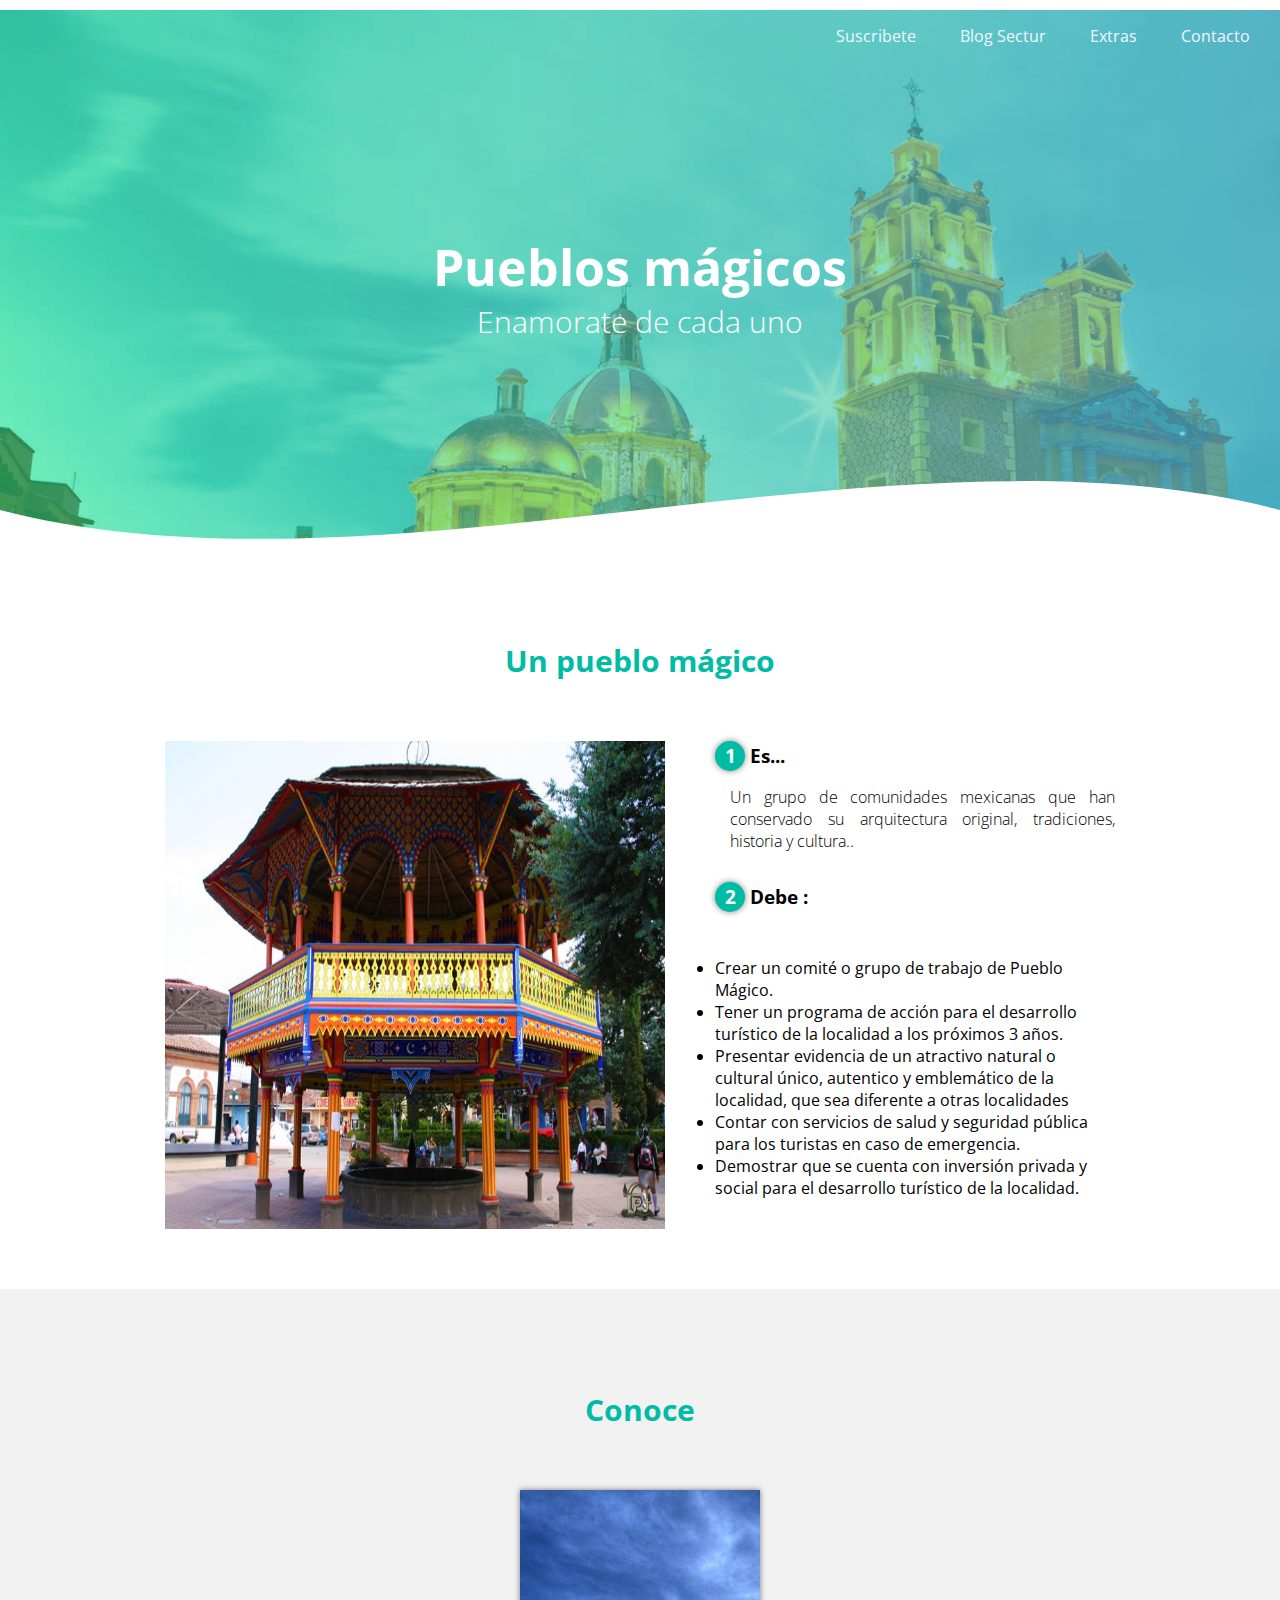
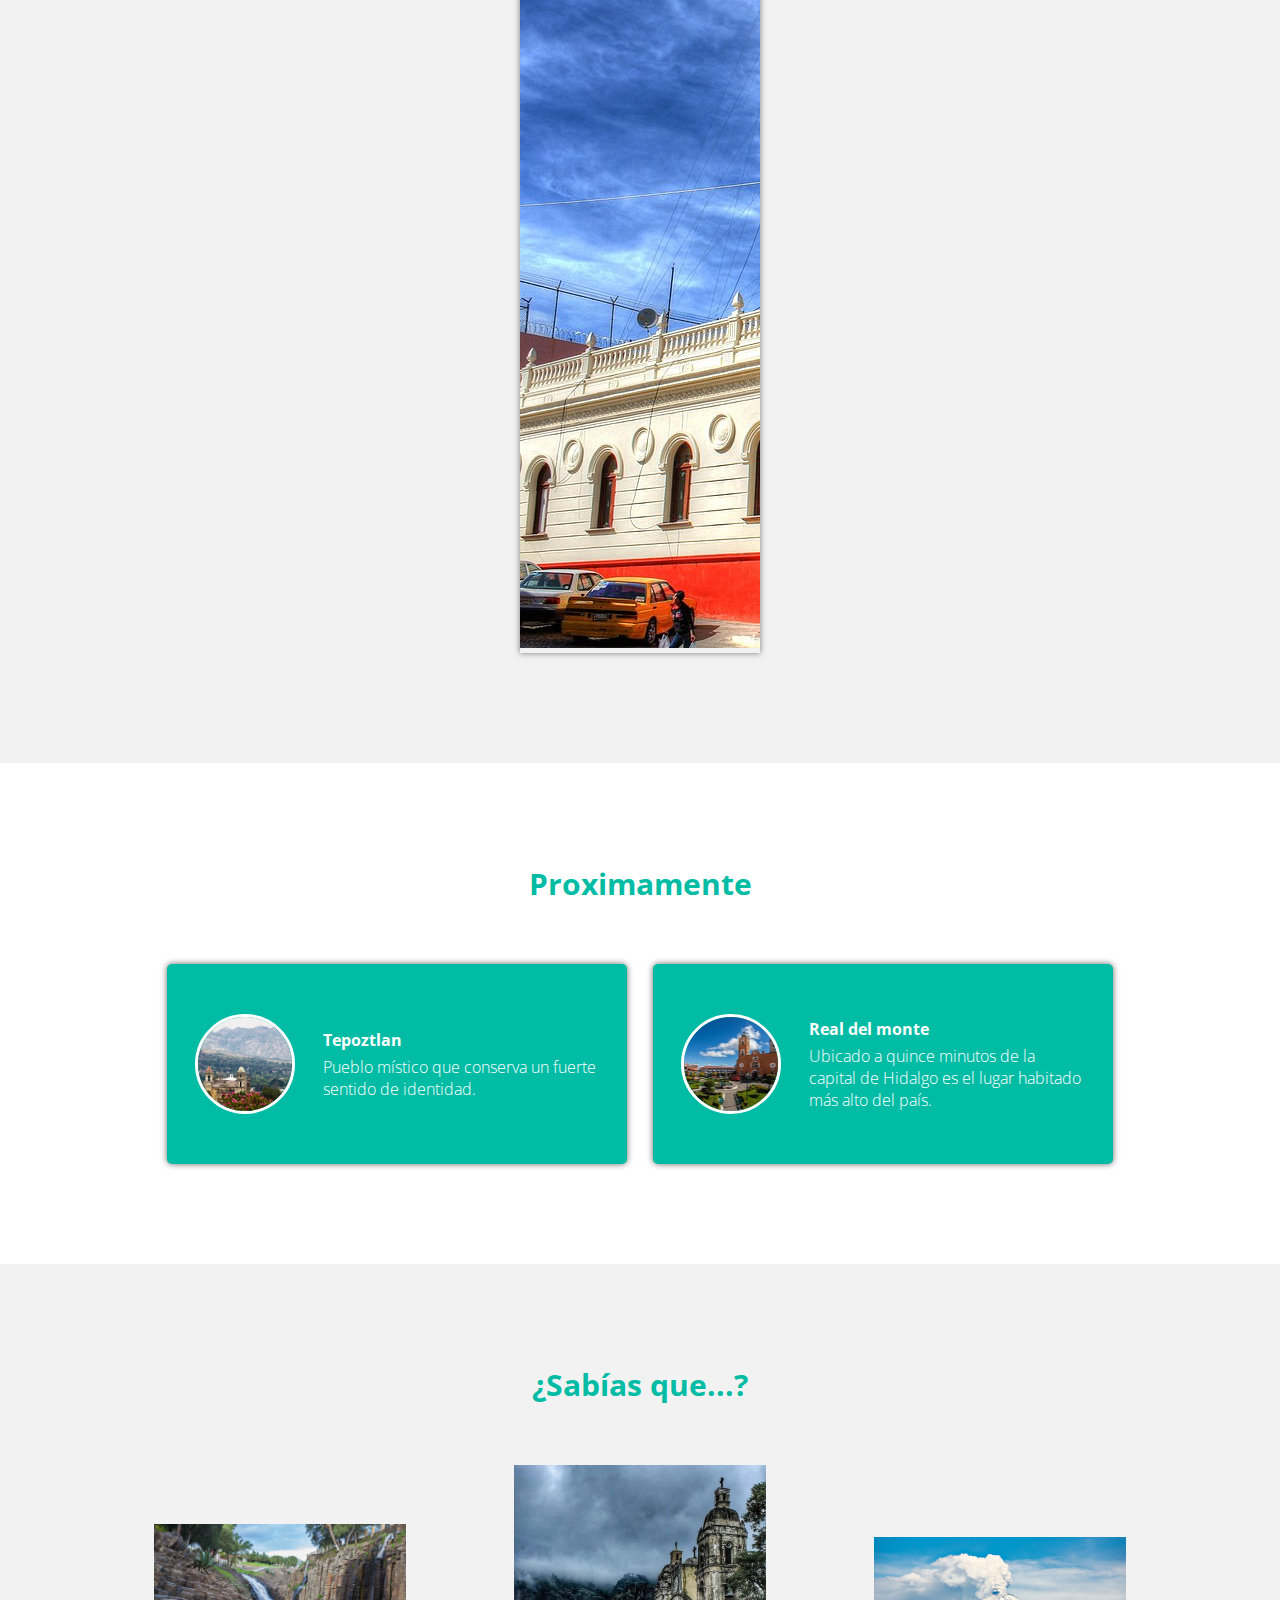
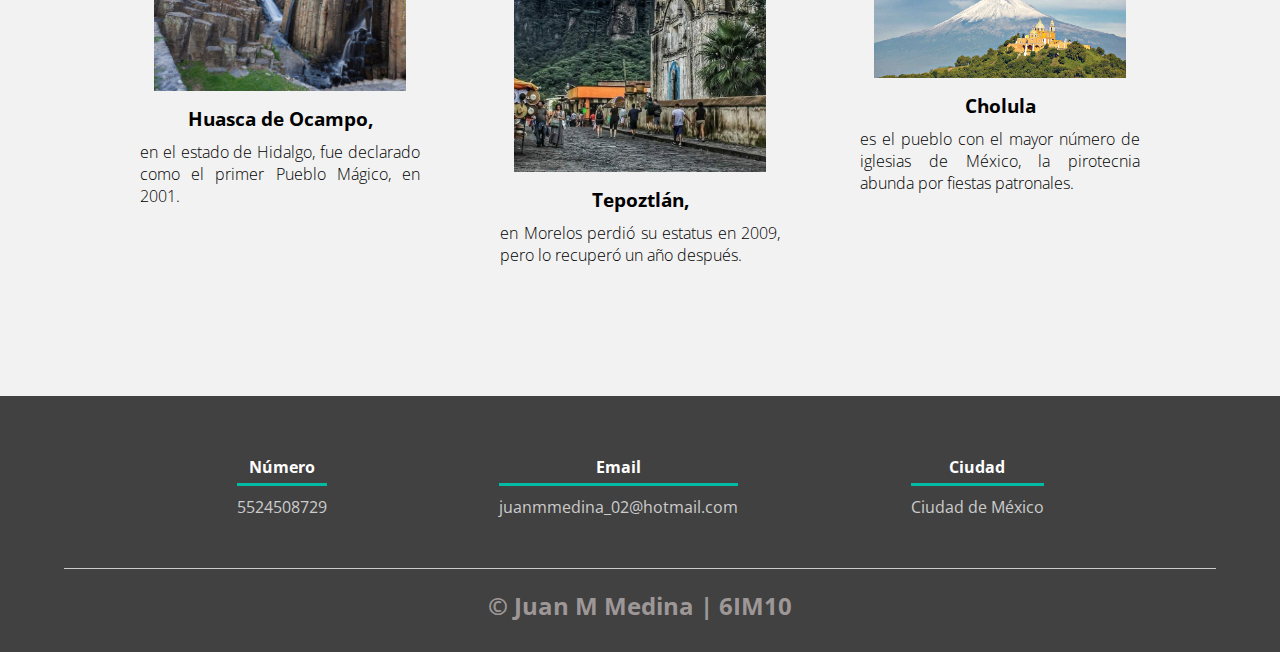
<file: index.html>
<!DOCTYPE html>
<html lang="es">

<head>
    <meta charset="UTF-8">
    <meta name="viewport" content="width=device-width, initial-scale=1.0">
    <meta http-equiv="X-UA-Compatible" content="ie=edge">
    <title>Pueblos Mágicos</title>
    <link rel="shortcut icon" href="img/icono1.png" type="image/x-icon">
    <link rel="stylesheet" href="CSS/estilos.css">
    <link href="https://fonts.googleapis.com/css?family=Open+Sans:300,400,700,800&display=swap" rel="stylesheet"> 
</head>

<body>
    <header>
        <nav class="navegacion">
			<ul class="menu">
            <li><a href="registro.html">Suscribete</a></li>
            <li><a href="https://www.gob.mx/sectur/articulos/pueblos-magicos-206528"> Blog Sectur</a></li>
            <li><a href="#">Extras</a>
				<ul class="submenu">
					<li><a href="audio.html" >Audio</a></li>
					<li><a href="video.html" >Video</a></li>
					<li><a href="animacion.html" >Animacion 2D</a></li>
					</ul>
				</li>
				<li><a href="#contacto">Contacto</a></li>
			</ul>
        </nav>
        <section class="textos-header">
            <h1>Pueblos mágicos</h1>
            <h2>Enamorate de cada uno</h2>
        </section>
        <div class="wave" style="height: 150px; overflow: hidden;"><svg viewBox="0 0 500 150" preserveAspectRatio="none"
                style="height: 100%; width: 100%;">
                <path d="M0.00,49.98 C150.00,150.00 349.20,-50.00 500.00,49.98 L500.00,150.00 L0.00,150.00 Z"
                    style="stroke: none; fill: #fff;"></path>
            </svg></div>
    </header>
    <main>
        <section class="contenedor sobre-nosotros">
            <h2 class="titulo">Un pueblo mágico</h2>
            <div class="contenedor-sobre-nosotros">
                <img src="img/img9.jpg" alt="" class="imagen-about-us">
                <div class="contenido-textos">
                    <h3><span>1</span>Es...</h3>
                    <p> Un grupo de comunidades mexicanas que han conservado su arquitectura original, tradiciones, historia y cultura..</p>
                    <h3><span>2</span>Debe :</h3>
                    <p>
						<ul>
							<li>Crear un comité o grupo de trabajo de Pueblo Mágico.</li>
							<li>Tener un programa de acción para el desarrollo turístico de la localidad a los próximos 3 años.</li>
							<li>Presentar evidencia de un atractivo natural o cultural único, autentico y emblemático de la localidad, que sea diferente a otras localidades</li>
							<li>Contar con servicios de salud y seguridad pública para los turistas en caso de emergencia.</li>
							<li>Demostrar que se cuenta con inversión privada y social para el desarrollo turístico de la localidad.</li>
					</ul>
					</p>
                </div>
            </div>
        </section>
        <section class="portafolio">
            <div class="contenedor">
                <h2 class="titulo">Conoce</h2>
                <div class="galeria-port">
                   
                    <div class="imagen-port">
                        <a class="hola" href="eloro.html"><img src="img/img2.jpg" alt="">
                        <div class="hover-galeria">
                            <img src="img/icono11.png" alt="">
                            <p>El Oro</p></a>
                        </div>
                    </div>
                </div>
            </div>
        </section>
        <section class="clientes contenedor">
            <h2 class="titulo">Proximamente</h2>
            <div class="cards">
				
                <div class="card">
                    <img src="img/img3.jpg" alt="">
                    <div class="contenido-texto-card">
                        <h4>Tepoztlan</h4>
                        <p>Pueblo místico que conserva un fuerte sentido de identidad.</p>
                    </div>
                </div>
                <div class="card">
                    <img src="img/img4.jpg" alt="">
                    <div class="contenido-texto-card">
                        <h4>Real del monte</h4>
                        <p>Ubicado a quince minutos de la capital de Hidalgo es el lugar habitado más alto del país.</p>
                    </div>
                </div>
            </div>
        </section>
        <section class="about-services">
            <div class="contenedor">
                <h2 class="titulo">¿Sabías que...?</h2>
                <div class="servicio-cont">
                    <div class="servicio-ind">
                        <img src="img/img6.jpg" alt="">
                        <h3>Huasca de Ocampo,</h3>
                        <p>en el estado de Hidalgo, fue declarado como el primer Pueblo Mágico, en 2001.</p>
                    </div>
                    <div class="servicio-ind">
                        <img src="img/img7.jpg" alt="">
                        <h3>Tepoztlán,</h3>
                        <p>en Morelos perdió su estatus en 2009, pero lo recuperó un año después.</p>
                    </div>
                    <div class="servicio-ind">
                        <img src="img/img8.jpg" alt="">
                        <h3>Cholula</h3>
                        <p>es el pueblo con el mayor número de iglesias de México, la pirotecnia abunda por fiestas patronales.</p>
                    </div>
                </div>
            </div>
        </section>
    </main>
    <footer>
        <div class="contenedor-footer">
            <div class="content-foo">
                <h4><a name="contacto">Número</a></h4>
                <p>5524508729</p>
            </div>
            <div class="content-foo">
                <h4>Email</h4>
                <p>juanmmedina_02@hotmail.com</p>
            </div>
            <div class="content-foo">
                <h4>Ciudad</h4>
                <p>Ciudad de México</p>
            </div>
        </div>
        <h2 class="titulo-final">&copy; Juan M Medina | 6IM10 </h2>
    </footer>
</body>

</html>
</file>
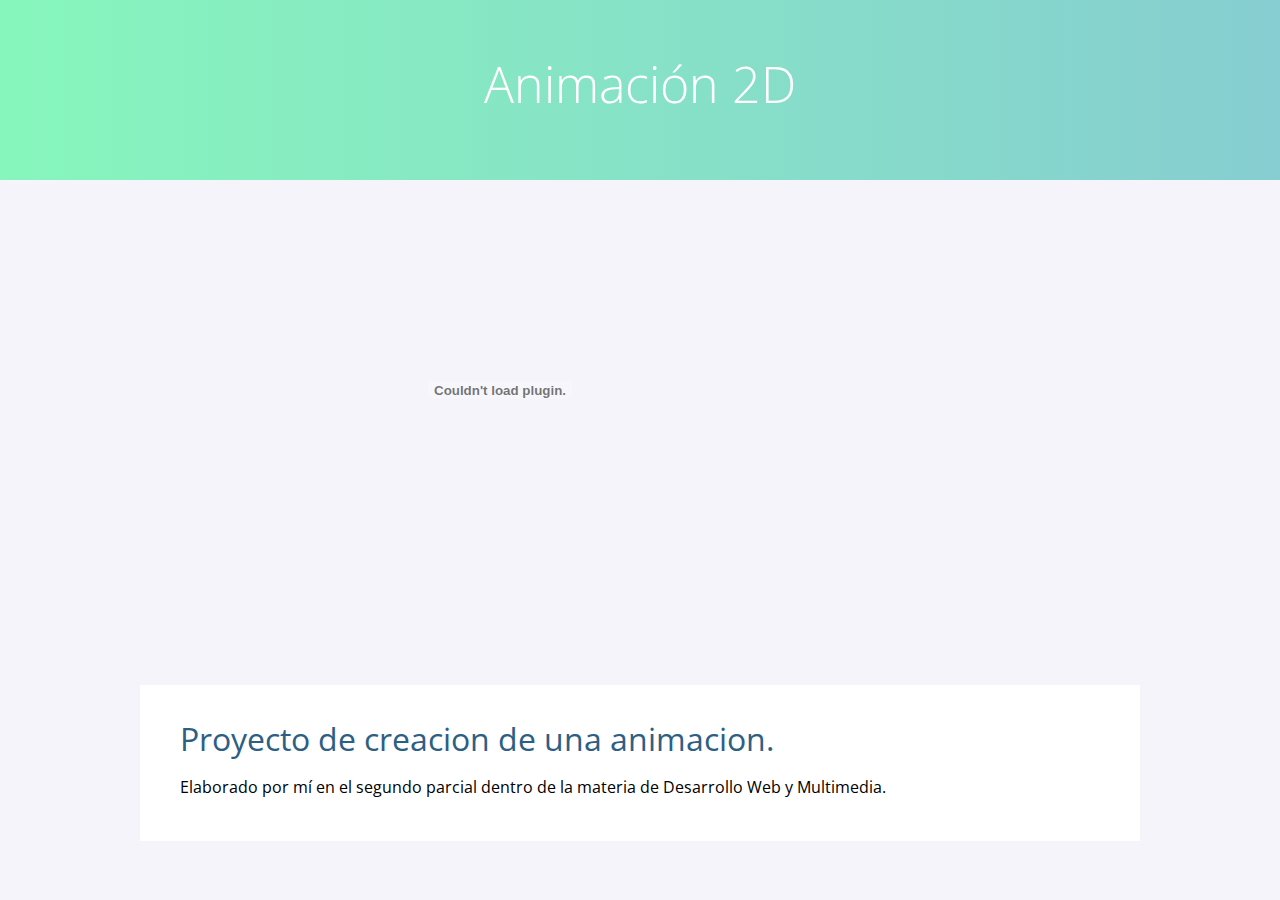
<file: animacion.html>
<!DOCTYPE html>
<html lang="en">
<head>
	<meta charset="UTF-8">
	<meta name="viewport" content="width=device-width, initial-scale=1.0">
	<meta http-equiv="X-UA-Compatible" content="ie=edge">	
	

	<link rel="stylesheet" href="CSS/video-js.css">
	<script src="js/video.js"></script>
	
	<link href="https://fonts.googleapis.com/css?family=Open+Sans:300,400" rel="stylesheet">
	<link rel="stylesheet" href="CSS/estilosvideo.css">
	<title>Animacion</title>
</head>
<body>
	<header>
		<h1 class="titulo">Animación 2D</h1>
	</header>

	<main>
		<div class="contenedor">
			<object width="720" height="480" type="application/x-shockwave-flash"
					data="media/maracas0.swf">
					<param name="movie" value="media/maracas0.swf" />
			<param name="wmode" value="transparent" />
			</object>
	
			<article>
				<h2>Proyecto de creacion de una animacion.</h2>
				<p>Elaborado por mí en el segundo parcial dentro de la materia de Desarrollo Web y Multimedia.</p></article>
	
				
		</div>
	</main>

	<script>
		var reproductor = videojs('fm-video', {
			fluid: true
		});
	</script>
</body>
</html>
</file>
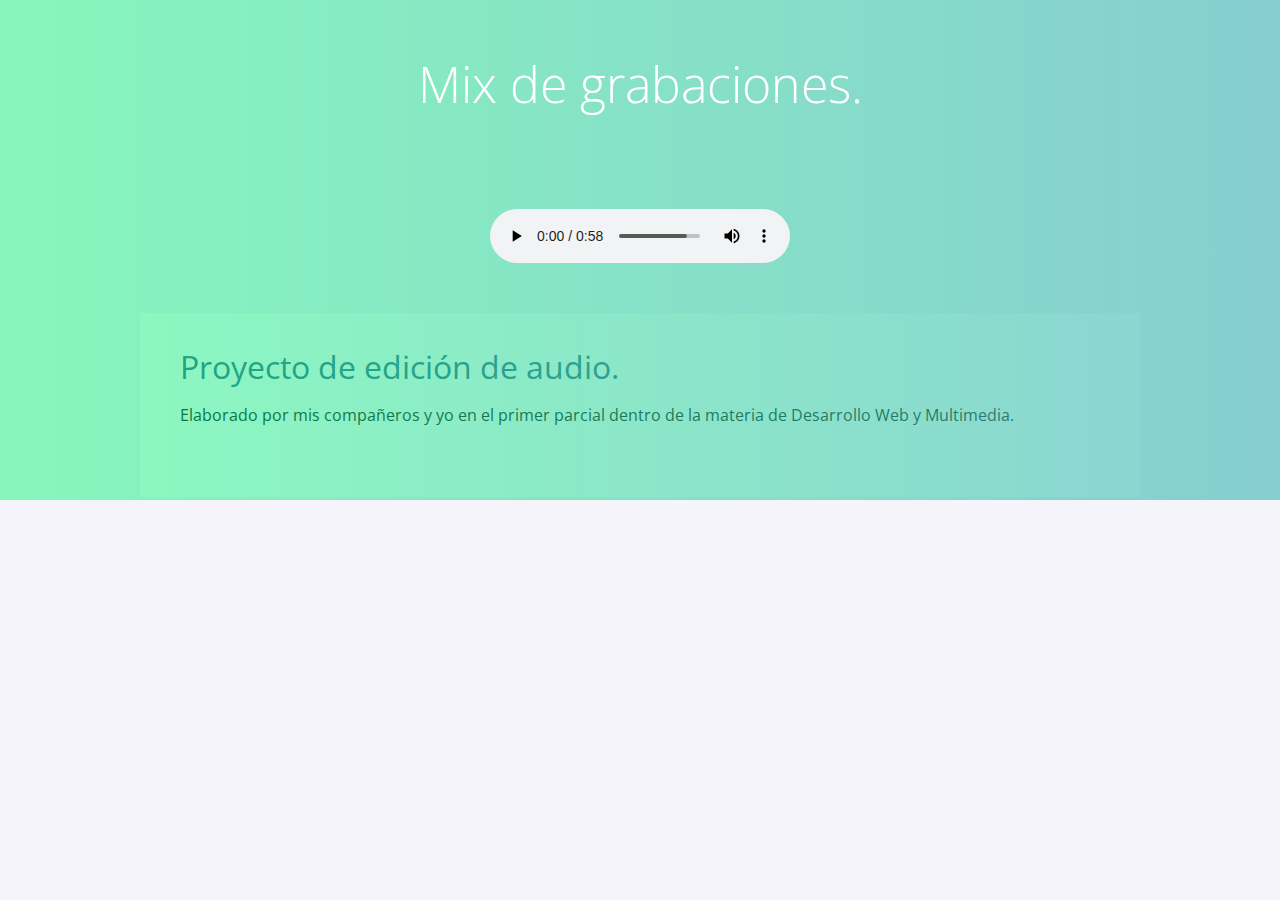
<file: audio.html>
<!DOCTYPE html>
<html lang="en">
<head>
	<meta charset="UTF-8">
	<meta name="viewport" content="width=device-width, initial-scale=1.0">
	<meta http-equiv="X-UA-Compatible" content="ie=edge">	
	

	<link rel="stylesheet" href="CSS/video-js.css">
	<script src="js/video.js"></script>
	
	<link href="https://fonts.googleapis.com/css?family=Open+Sans:300,400" rel="stylesheet">
	<link rel="stylesheet" href="CSS/audio.css">
	<title>Audio mix</title>
</head>
<body>
	<header>
		<h1 class="titulo">Mix de grabaciones.</h1>
	</header>

	<main>
		
		<div class="contenedor">
			<audio controls="controls">
				<source src="media/mix.mp3" type="audio/mp3">
			</audio>
				
	
			<article>
				<h2>Proyecto de edición de audio.</h2>
				<p>Elaborado por mis compañeros y yo en el primer parcial dentro de la materia de Desarrollo Web y Multimedia.</p><br />
			</article>
	
				
		</div>
	</main>

	
</body>
</html>
</file>
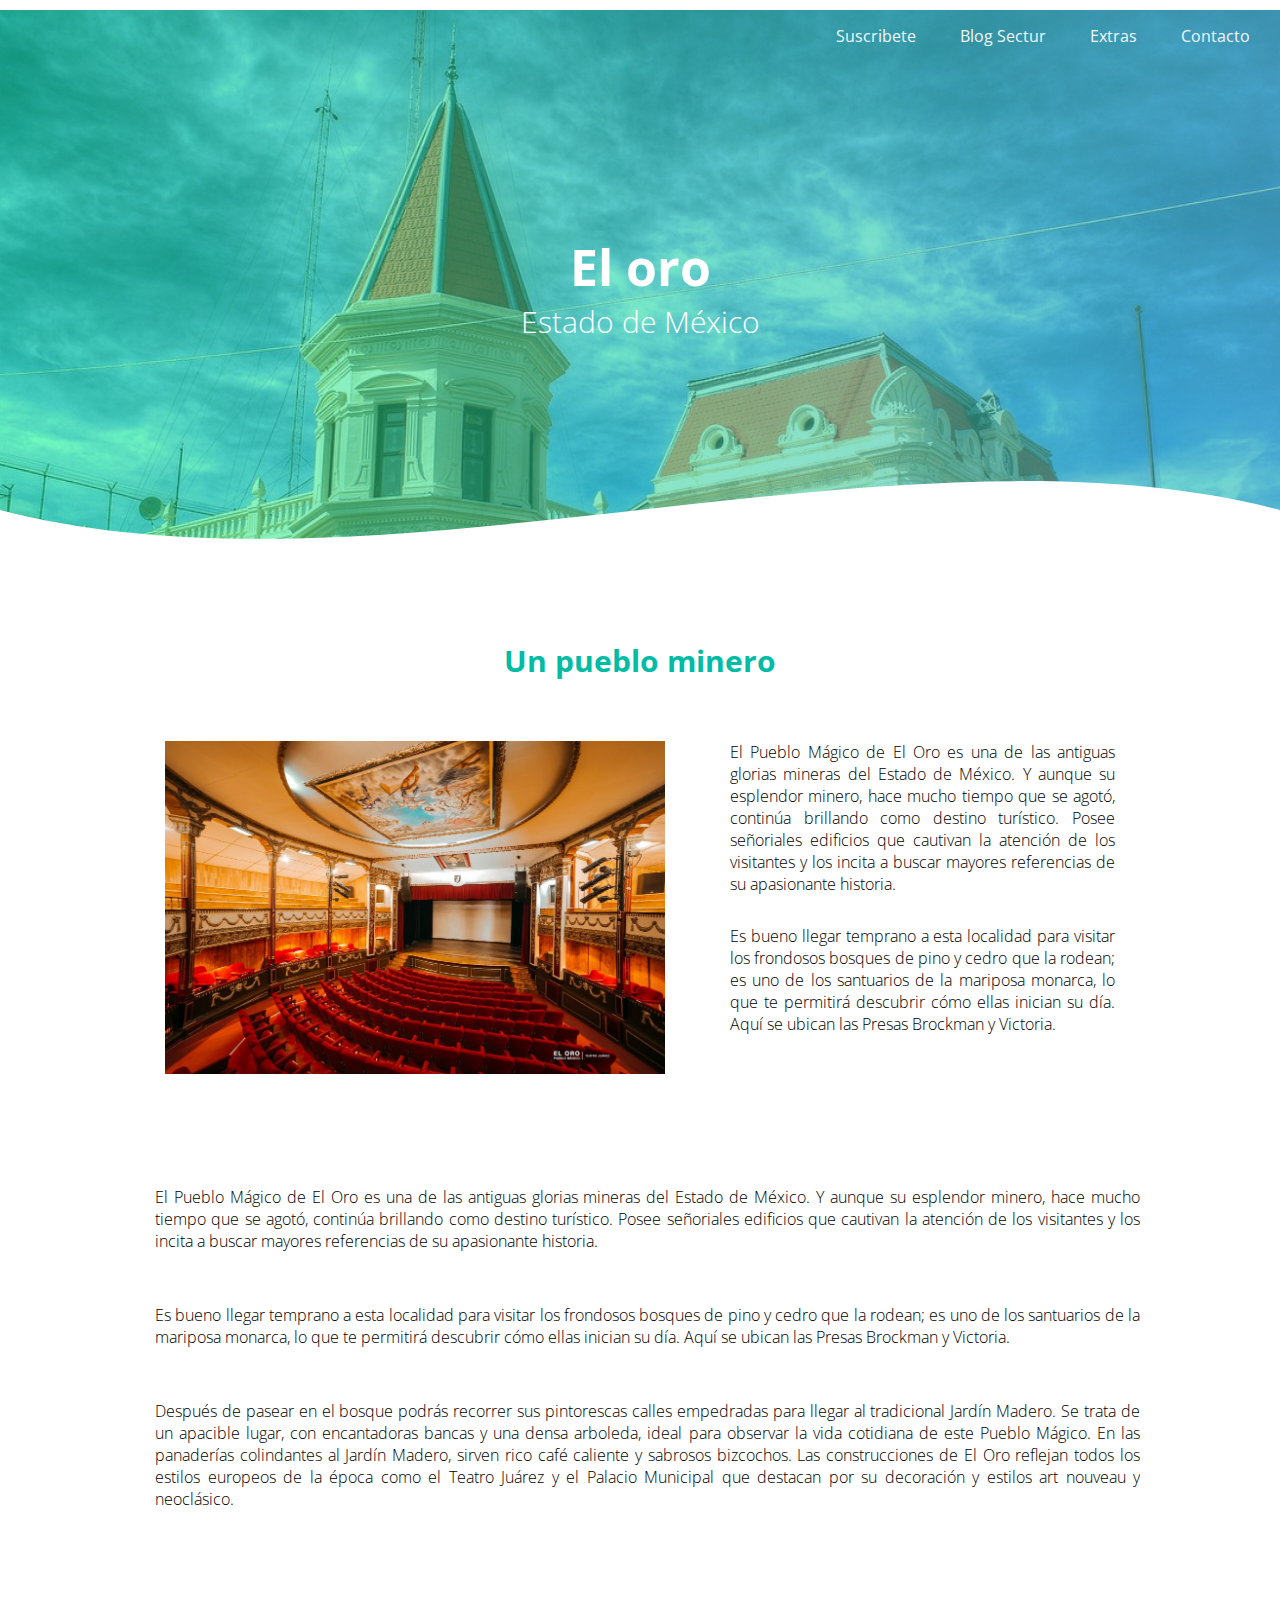
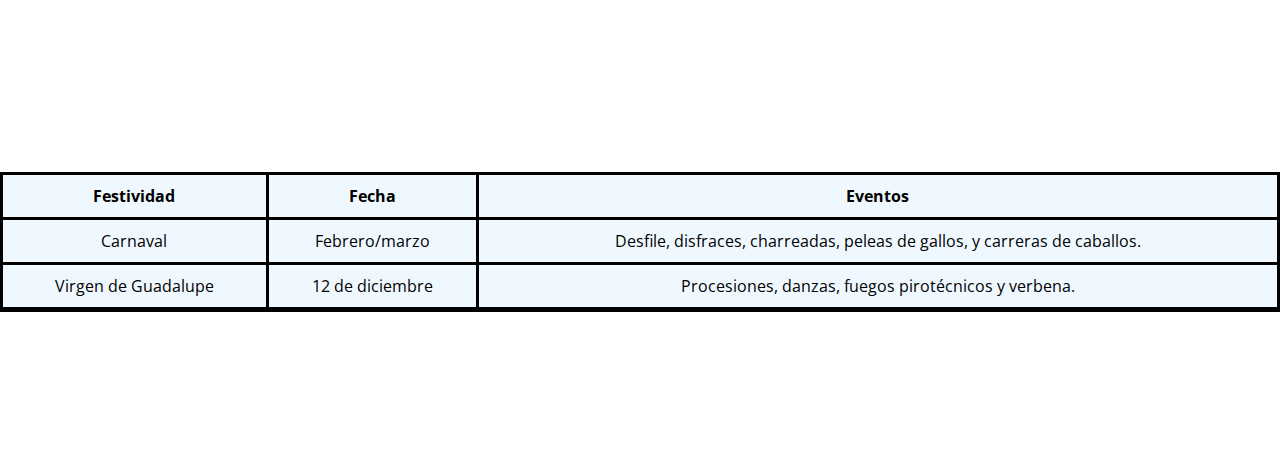
<file: eloro.html>
<!doctype html>
<html>
<head>
	<meta charset="utf-8">
	<title>El oro</title>
    <meta name="viewport" content="width=device-width, initial-scale=1.0">
    <meta http-equiv="X-UA-Compatible" content="ie=edge">
    <link rel="shortcut icon" href="img/icono1.png" type="image/x-icon">
    <link rel="stylesheet" href="CSS/estilosoro.css">
    <link href="https://fonts.googleapis.com/css?family=Open+Sans:300,400,700,800&display=swap" rel="stylesheet"> 
</head>

<body>
	
	
    <header>
        <nav class="navegacion">
			<ul class="menu">
            <li><a href="registro.html">Suscribete</a></li>
            <li><a href="https://www.gob.mx/sectur/articulos/pueblos-magicos-206528"> Blog Sectur</a></li>
            <li><a href="#">Extras</a>
				<ul class="submenu">
					<li><a href="audio.html" >Audio</a></li>
					<li><a href="video.html" >Video</a></li>
					<li><a href="animacion.html" >Animacion 2D</a></li>
					</ul>
				</li>
				<li><a href="#contacto">Contacto</a></li>
			</ul>
        </nav>
        <section class="textos-header">
            <h1>El oro</h1>
            <h2>Estado de México</h2>
        </section>
        <div class="wave" style="height: 150px; overflow: hidden;"><svg viewBox="0 0 500 150" preserveAspectRatio="none"
                style="height: 100%; width: 100%;">
                <path d="M0.00,49.98 C150.00,150.00 349.20,-50.00 500.00,49.98 L500.00,150.00 L0.00,150.00 Z"
                    style="stroke: none; fill: #fff;"></path>
            </svg></div>
    </header>
    <main>
        <section class="contenedor sobre-nosotros">
            <h2 class="titulo">Un pueblo minero</h2>
            <div class="contenedor-sobre-nosotros">
                <img src="img/img31.jpg" alt="" class="imagen-about-us">
                <div class="contenido-textos">
                    
                    <p> El Pueblo Mágico de El Oro es una de las antiguas glorias mineras del Estado de México. Y aunque su esplendor minero, hace mucho tiempo que se agotó, continúa brillando como destino turístico. Posee señoriales edificios que cautivan la atención de los visitantes y los incita a buscar mayores referencias de su apasionante historia.</p>
                    
					<p> Es bueno llegar temprano a esta localidad para visitar los frondosos bosques de pino y cedro que la rodean; es uno de los santuarios de la mariposa monarca, lo que te permitirá descubrir cómo ellas inician su día. Aquí se ubican las Presas Brockman y Victoria.</p>
                </div>
            </div>
        </section>
		<section class="contenedor sobre-nosotros">
            
            <div class="contenedor-sobre-nosotros2">
                
                <div class="contenido-textos2">
                    
                    <br><p> El Pueblo Mágico de El Oro es una de las antiguas glorias mineras del Estado de México. Y aunque su esplendor minero, hace mucho tiempo que se agotó, continúa brillando como destino turístico. Posee señoriales edificios que cautivan la atención de los visitantes y los incita a buscar mayores referencias de su apasionante historia.</p></br>
                    
					<p> Es bueno llegar temprano a esta localidad para visitar los frondosos bosques de pino y cedro que la rodean; es uno de los santuarios de la mariposa monarca, lo que te permitirá descubrir cómo ellas inician su día. Aquí se ubican las Presas Brockman y Victoria.</p></br>
					
					<p> Después de pasear en el bosque podrás recorrer sus pintorescas calles empedradas para llegar al tradicional Jardín Madero. Se trata de un apacible lugar, con encantadoras bancas y una densa arboleda, ideal para observar la vida cotidiana de este Pueblo Mágico. En las panaderías colindantes al Jardín Madero, sirven rico café caliente y sabrosos bizcochos. Las construcciones de El Oro reflejan todos los estilos europeos de la época como el Teatro Juárez y el Palacio Municipal que destacan por su decoración y estilos art nouveau y neoclásico.</p></br>
                </div>
            </div>
        </section>
        <section class="portafolio">
			<div class="main-container">
            <table>
				<thead>
					<tr>
						<th>Festividad</th><th>Fecha</th><th>Eventos</th>	
					</tr>
					<tr>
						<td>Carnaval</td><td>Febrero/marzo</td><td>Desfile, disfraces, charreadas, peleas de gallos, y carreras de caballos.</td>
					</tr>
					<tr>
						<td>Virgen de Guadalupe</td><td>12 de diciembre</td><td>Procesiones, danzas, fuegos pirotécnicos y verbena.</td>	
					</tr>
				</thead>
			</table>
			</div>
        </section>
	
</body>
</html>
</file>
<file: CSS/estilos.css>
* {
    margin: 0;
    padding: 0;
    box-sizing: border-box;
}

body {
    font-family: 'open sans';
}

.contenedor {
    padding: 100px 0;
    width: 100%;
    max-width: 1000px;
    margin: auto;
    overflow: hidden;
}

.titulo {
    color: #00BCA5;
    font-size: 30px;
    text-align: center;
    margin-bottom: 60px;
}

/* Header */

header {
    width: 100%;
    height: 600px;
    background: #bc4e9c;
    /* fallback for old browsers */
    background: -webkit-linear-gradient(to right, hsla(160,95%,50%,0.46), hsla(317, 45%, 52%, 0.664)), url(img/img5.jpg);
    /* Chrome 10-25, Safari 5.1-6 */
    background: linear-gradient(to right, hsla(147,95%,50%,0.46), hsla(181,45%,52%,0.66)), url(../img/img5.jpg);
    /* W3C, IE 10+/ Edge, Firefox 16+, Chrome 26+, Opera 12+, Safari 7+ */
    background-size: cover;
    background-attachment: fixed;
    position: relative;
}

.navegacion{
    margin: 10px;
	text-align: right;
}

.navegacion ul{
	list-style: none;
}

.menu>li{
	position: relative;
	display: inline-block;
}

.menu >li>a{
	display: block;
	padding:15px 20px;
	color: aliceblue;
	text-decoration: none;
	
}

.menu li a:hover{
	text-decoration:underline;
	color: aliceblue;
}

.submenu{
	position: absolute;
	width: 130%;
	display: none;
	text-align: left;
}

.submenu li a{
	display: block;
	padding: 1px;
	color: aliceblue;
	
}

.menu li:hover .submenu{
	display: block;
}

header .textos-header{
    display: flex;
    height: 430px;
    width: 100%;
    align-items: center;
    justify-content: center;
    flex-direction: column;
    text-align: center;
}


.textos-header h1{
    font-size: 50px;
    color:#fff;
}

.textos-header h2{
    font-size: 30px;
    font-weight: 300;
    color:#fff;
}

.wave{
    position: absolute;
    bottom: 0;
    width: 100%;
}

/* About us */

main .sobre-nosotros{
    padding: 30px 0 60px 0;
}
.contenedor-sobre-nosotros{
    display: flex;
    justify-content: space-around;
}

.imagen-about-us{
    width: 50%;
}

.sobre-nosotros .contenido-textos{
    width: 40%;
}

.contenido-textos h3{
    margin-bottom: 15px;
}

.contenido-textos h3 span{
    background: #00BCA5;
    color: #fff;
    border-radius: 50%;
    display: inline-block;
    text-align: center;
    width: 30px;
    height: 30px;
    padding: 2px;
    box-shadow: 0 0 6px 0 rgba(0, 0, 0, .5);
    margin-right: 5px;
}

.contenido-textos p{
    padding: 0px 0px 30px 15px;
    font-weight: 300;
    text-align: justify;
}

/* Galeria */


.portafolio{
    background: #f2f2f2;
}

.galeria-port{
    display: flex;
    justify-content: space-evenly;
    flex-wrap: wrap;
}

.imagen-port{
    width: 24%;
    margin-bottom: 10px;
    overflow: hidden;
    position: relative;
    cursor: pointer;
    box-shadow: 0 0 6px 0 rgba(0, 0, 0, .5);
}

.imagen-port > img{
    width: 100%;
    height: 100%;
    object-fit: cover;
    display: block;
}

.hover-galeria{
    position: absolute;
    width: 100%;
    height: 100%;
    top: 0;
    transform: scale(0);
    background: hsla(273,91%,27%, 0.7);
    transition: transform .5s;
    display: flex;
    justify-content: center;
    align-items: center;
    flex-direction: column;
}

.hover-galeria img{
    width: 50px;
}

.hover-galeria p{
    color: #fff;
}

.imagen-port:hover .hover-galeria{
    transform: scale(1);
}

/* Clients */

.cards{
    display: flex;
    justify-content: space-evenly;
}

.cards .card{
    background: #00BCA5;
    display: flex;
    width: 46%;
    height: 200px;
    align-items: center;
    justify-content: space-evenly;
    border-radius: 5px;
    box-shadow: 0 0 6px 0 rgba(0, 0, 0, 0.6);
}

.cards .card img{
    width: 100px;
    height: 100px;
    object-fit: cover;
    border: 3px solid #fff;
    border-radius: 50%;
    display: block;
}

.cards .card > .contenido-texto-card{
    width: 60%;
    color: #fff;
}

.cards .card > .contenido-texto-card p{
    font-weight: 300;
    padding-top: 5px;
}

/*  Our team */

.about-services{
    background: #f2f2f2;
    padding-bottom: 30px;
}


.servicio-cont{
    display:flex;
    justify-content: space-between;
    align-items: center;
}

.servicio-ind{
    width: 28%;
    text-align: center;
}

.servicio-ind img{
    width: 90%;
}

.servicio-ind h3{
    margin: 10px 0;
}

.servicio-ind p{
    font-weight: 300;
    text-align: justify;
}

/* footer */

footer{
    background: #414141;
    padding: 60px 0 30px 0;
    margin: auto;
    overflow: hidden;
}

.contenedor-footer{
    display: flex;
    width: 90%;
    justify-content: space-evenly;
    margin: auto;
    padding-bottom: 50px;
    border-bottom: 1px solid #ccc;
}

.content-foo{
    text-align: center;
}

.content-foo h4{
    color: #fff;
    border-bottom: 3px solid #00BCA5;
    padding-bottom: 5px;
    margin-bottom: 10px;
}

.content-foo p{
    color: #ccc;
}

.titulo-final{
    text-align: center;
    font-size: 24px;
    margin: 20px 0 0 0;
    color: #9e9797;
}

@media screen and (max-width:900px){
    header{
        background-position: center;
    }

    .contenedor-sobre-nosotros{
        flex-direction: column;
        justify-content: center;
        align-items: center;
    }

    .sobre-nosotros .contenido-textos{
        width: 90%;
    }

    .imagen-about-us{
        width: 90%;
    }

    /* Galeria */

    .imagen-port{
        width: 44%;
    }

    /* Clientes */

    .cards{
        flex-direction: column;
        justify-content: center;
        align-items: center;
    }

    .cards .card{
        width: 90%;
    }

    .cards .card:first-child{
        margin-bottom: 30px;
    }

    /* servicios */

    .servicio-cont{
        justify-content: center;
        flex-direction: column;
    }

    .servicio-ind{
        width: 100%;
        text-align: center;
    }

    .servicio-ind:nth-child(1), .servicio-ind:nth-child(2){
        margin-bottom: 60px;
    }

    .servicio-ind img{
        width: 90%;
    }
}

@media screen and (max-width:500px){
    nav{
        text-align: center;
        padding: 30px 0 0 0;
    }

    nav > a{
        margin-right: 5px;
    }

    .textos-header h1{
        font-size: 35px;
    }

    .textos-header h2{
        font-size: 20px;
    }

    /* ABOUT US */

    .imagen-about-us{
        margin-bottom: 60px;
        width: 99%;
    }

    .sobre-nosotros .contenido-textos{
        width: 95%;
    }

    /* Galeria */

    .imagen-port{
        width: 95%;
    }

    /* Clients */

    .cards .card{
        height: 450px;
        display: flex;
        flex-direction: column;
        align-items: center;
    }

    .cards .card img{
        width: 90px;
        height: 90px;
    }

    /* Footer */

    .contenedor-footer{
        flex-direction: column;
        border: none;
    }

    .content-foo{
        margin-bottom: 20px;
        text-align: center;
    }

    .content-foo h4{
        border: none;
    }

    .content-foo p{
        color: #ccc;
        border-bottom: 1px solid #f2f2f2;
        padding-bottom: 20px;
    }

    .titulo-final{
        font-size: 20px;
    }
}
</file>
<file: CSS/video-js.css>
.video-js .vjs-big-play-button .vjs-icon-placeholder:before, .vjs-button > .vjs-icon-placeholder:before, .video-js .vjs-modal-dialog, .vjs-modal-dialog .vjs-modal-dialog-content {
  position: absolute;
  top: 0;
  left: 0;
  width: 100%;
  height: 100%; }

.video-js .vjs-big-play-button .vjs-icon-placeholder:before, .vjs-button > .vjs-icon-placeholder:before {
  text-align: center; }

@font-face {
  font-family: VideoJS;
  src: url([data-uri]) format("woff");
  font-weight: normal;
  font-style: normal; }

.vjs-icon-play, .video-js .vjs-big-play-button .vjs-icon-placeholder:before, .video-js .vjs-play-control .vjs-icon-placeholder {
  font-family: VideoJS;
  font-weight: normal;
  font-style: normal; }
  .vjs-icon-play:before, .video-js .vjs-big-play-button .vjs-icon-placeholder:before, .video-js .vjs-play-control .vjs-icon-placeholder:before {
    content: "\f101"; }

.vjs-icon-play-circle {
  font-family: VideoJS;
  font-weight: normal;
  font-style: normal; }
  .vjs-icon-play-circle:before {
    content: "\f102"; }

.vjs-icon-pause, .video-js .vjs-play-control.vjs-playing .vjs-icon-placeholder {
  font-family: VideoJS;
  font-weight: normal;
  font-style: normal; }
  .vjs-icon-pause:before, .video-js .vjs-play-control.vjs-playing .vjs-icon-placeholder:before {
    content: "\f103"; }

.vjs-icon-volume-mute, .video-js .vjs-mute-control.vjs-vol-0 .vjs-icon-placeholder {
  font-family: VideoJS;
  font-weight: normal;
  font-style: normal; }
  .vjs-icon-volume-mute:before, .video-js .vjs-mute-control.vjs-vol-0 .vjs-icon-placeholder:before {
    content: "\f104"; }

.vjs-icon-volume-low, .video-js .vjs-mute-control.vjs-vol-1 .vjs-icon-placeholder {
  font-family: VideoJS;
  font-weight: normal;
  font-style: normal; }
  .vjs-icon-volume-low:before, .video-js .vjs-mute-control.vjs-vol-1 .vjs-icon-placeholder:before {
    content: "\f105"; }

.vjs-icon-volume-mid, .video-js .vjs-mute-control.vjs-vol-2 .vjs-icon-placeholder {
  font-family: VideoJS;
  font-weight: normal;
  font-style: normal; }
  .vjs-icon-volume-mid:before, .video-js .vjs-mute-control.vjs-vol-2 .vjs-icon-placeholder:before {
    content: "\f106"; }

.vjs-icon-volume-high, .video-js .vjs-mute-control .vjs-icon-placeholder {
  font-family: VideoJS;
  font-weight: normal;
  font-style: normal; }
  .vjs-icon-volume-high:before, .video-js .vjs-mute-control .vjs-icon-placeholder:before {
    content: "\f107"; }

.vjs-icon-fullscreen-enter, .video-js .vjs-fullscreen-control .vjs-icon-placeholder {
  font-family: VideoJS;
  font-weight: normal;
  font-style: normal; }
  .vjs-icon-fullscreen-enter:before, .video-js .vjs-fullscreen-control .vjs-icon-placeholder:before {
    content: "\f108"; }

.vjs-icon-fullscreen-exit, .video-js.vjs-fullscreen .vjs-fullscreen-control .vjs-icon-placeholder {
  font-family: VideoJS;
  font-weight: normal;
  font-style: normal; }
  .vjs-icon-fullscreen-exit:before, .video-js.vjs-fullscreen .vjs-fullscreen-control .vjs-icon-placeholder:before {
    content: "\f109"; }

.vjs-icon-square {
  font-family: VideoJS;
  font-weight: normal;
  font-style: normal; }
  .vjs-icon-square:before {
    content: "\f10a"; }

.vjs-icon-spinner {
  font-family: VideoJS;
  font-weight: normal;
  font-style: normal; }
  .vjs-icon-spinner:before {
    content: "\f10b"; }

.vjs-icon-subtitles, .video-js .vjs-subtitles-button .vjs-icon-placeholder, .video-js .vjs-subs-caps-button .vjs-icon-placeholder,
.video-js.video-js:lang(en-GB) .vjs-subs-caps-button .vjs-icon-placeholder,
.video-js.video-js:lang(en-IE) .vjs-subs-caps-button .vjs-icon-placeholder,
.video-js.video-js:lang(en-AU) .vjs-subs-caps-button .vjs-icon-placeholder,
.video-js.video-js:lang(en-NZ) .vjs-subs-caps-button .vjs-icon-placeholder {
  font-family: VideoJS;
  font-weight: normal;
  font-style: normal; }
  .vjs-icon-subtitles:before, .video-js .vjs-subtitles-button .vjs-icon-placeholder:before, .video-js .vjs-subs-caps-button .vjs-icon-placeholder:before,
  .video-js.video-js:lang(en-GB) .vjs-subs-caps-button .vjs-icon-placeholder:before,
  .video-js.video-js:lang(en-IE) .vjs-subs-caps-button .vjs-icon-placeholder:before,
  .video-js.video-js:lang(en-AU) .vjs-subs-caps-button .vjs-icon-placeholder:before,
  .video-js.video-js:lang(en-NZ) .vjs-subs-caps-button .vjs-icon-placeholder:before {
    content: "\f10c"; }

.vjs-icon-captions, .video-js .vjs-captions-button .vjs-icon-placeholder, .video-js:lang(en) .vjs-subs-caps-button .vjs-icon-placeholder,
.video-js:lang(fr-CA) .vjs-subs-caps-button .vjs-icon-placeholder {
  font-family: VideoJS;
  font-weight: normal;
  font-style: normal; }
  .vjs-icon-captions:before, .video-js .vjs-captions-button .vjs-icon-placeholder:before, .video-js:lang(en) .vjs-subs-caps-button .vjs-icon-placeholder:before,
  .video-js:lang(fr-CA) .vjs-subs-caps-button .vjs-icon-placeholder:before {
    content: "\f10d"; }

.vjs-icon-chapters, .video-js .vjs-chapters-button .vjs-icon-placeholder {
  font-family: VideoJS;
  font-weight: normal;
  font-style: normal; }
  .vjs-icon-chapters:before, .video-js .vjs-chapters-button .vjs-icon-placeholder:before {
    content: "\f10e"; }

.vjs-icon-share {
  font-family: VideoJS;
  font-weight: normal;
  font-style: normal; }
  .vjs-icon-share:before {
    content: "\f10f"; }

.vjs-icon-cog {
  font-family: VideoJS;
  font-weight: normal;
  font-style: normal; }
  .vjs-icon-cog:before {
    content: "\f110"; }

.vjs-icon-circle, .video-js .vjs-play-progress, .video-js .vjs-volume-level {
  font-family: VideoJS;
  font-weight: normal;
  font-style: normal; }
  .vjs-icon-circle:before, .video-js .vjs-play-progress:before, .video-js .vjs-volume-level:before {
    content: "\f111"; }

.vjs-icon-circle-outline {
  font-family: VideoJS;
  font-weight: normal;
  font-style: normal; }
  .vjs-icon-circle-outline:before {
    content: "\f112"; }

.vjs-icon-circle-inner-circle {
  font-family: VideoJS;
  font-weight: normal;
  font-style: normal; }
  .vjs-icon-circle-inner-circle:before {
    content: "\f113"; }

.vjs-icon-hd {
  font-family: VideoJS;
  font-weight: normal;
  font-style: normal; }
  .vjs-icon-hd:before {
    content: "\f114"; }

.vjs-icon-cancel, .video-js .vjs-control.vjs-close-button .vjs-icon-placeholder {
  font-family: VideoJS;
  font-weight: normal;
  font-style: normal; }
  .vjs-icon-cancel:before, .video-js .vjs-control.vjs-close-button .vjs-icon-placeholder:before {
    content: "\f115"; }

.vjs-icon-replay, .video-js .vjs-play-control.vjs-ended .vjs-icon-placeholder {
  font-family: VideoJS;
  font-weight: normal;
  font-style: normal; }
  .vjs-icon-replay:before, .video-js .vjs-play-control.vjs-ended .vjs-icon-placeholder:before {
    content: "\f116"; }

.vjs-icon-facebook {
  font-family: VideoJS;
  font-weight: normal;
  font-style: normal; }
  .vjs-icon-facebook:before {
    content: "\f117"; }

.vjs-icon-gplus {
  font-family: VideoJS;
  font-weight: normal;
  font-style: normal; }
  .vjs-icon-gplus:before {
    content: "\f118"; }

.vjs-icon-linkedin {
  font-family: VideoJS;
  font-weight: normal;
  font-style: normal; }
  .vjs-icon-linkedin:before {
    content: "\f119"; }

.vjs-icon-twitter {
  font-family: VideoJS;
  font-weight: normal;
  font-style: normal; }
  .vjs-icon-twitter:before {
    content: "\f11a"; }

.vjs-icon-tumblr {
  font-family: VideoJS;
  font-weight: normal;
  font-style: normal; }
  .vjs-icon-tumblr:before {
    content: "\f11b"; }

.vjs-icon-pinterest {
  font-family: VideoJS;
  font-weight: normal;
  font-style: normal; }
  .vjs-icon-pinterest:before {
    content: "\f11c"; }

.vjs-icon-audio-description, .video-js .vjs-descriptions-button .vjs-icon-placeholder {
  font-family: VideoJS;
  font-weight: normal;
  font-style: normal; }
  .vjs-icon-audio-description:before, .video-js .vjs-descriptions-button .vjs-icon-placeholder:before {
    content: "\f11d"; }

.vjs-icon-audio, .video-js .vjs-audio-button .vjs-icon-placeholder {
  font-family: VideoJS;
  font-weight: normal;
  font-style: normal; }
  .vjs-icon-audio:before, .video-js .vjs-audio-button .vjs-icon-placeholder:before {
    content: "\f11e"; }

.vjs-icon-next-item {
  font-family: VideoJS;
  font-weight: normal;
  font-style: normal; }
  .vjs-icon-next-item:before {
    content: "\f11f"; }

.vjs-icon-previous-item {
  font-family: VideoJS;
  font-weight: normal;
  font-style: normal; }
  .vjs-icon-previous-item:before {
    content: "\f120"; }

.video-js {
  display: block;
  vertical-align: top;
  box-sizing: border-box;
  color: #fff;
  background-color: #000;
  position: relative;
  padding: 0;
  font-size: 10px;
  line-height: 1;
  font-weight: normal;
  font-style: normal;
  font-family: Arial, Helvetica, sans-serif;
  word-break: initial; }
  .video-js:-moz-full-screen {
    position: absolute; }
  .video-js:-webkit-full-screen {
    width: 100% !important;
    height: 100% !important; }

.video-js[tabindex="-1"] {
  outline: none; }

.video-js *,
.video-js *:before,
.video-js *:after {
  box-sizing: inherit; }

.video-js ul {
  font-family: inherit;
  font-size: inherit;
  line-height: inherit;
  list-style-position: outside;
  margin-left: 0;
  margin-right: 0;
  margin-top: 0;
  margin-bottom: 0; }

.video-js.vjs-fluid,
.video-js.vjs-16-9,
.video-js.vjs-4-3 {
  width: 100%;
  max-width: 100%;
  height: 0; }

.video-js.vjs-16-9 {
  padding-top: 56.25%; }

.video-js.vjs-4-3 {
  padding-top: 75%; }

.video-js.vjs-fill {
  width: 100%;
  height: 100%; }

.video-js .vjs-tech {
  position: absolute;
  top: 0;
  left: 0;
  width: 100%;
  height: 100%; }

body.vjs-full-window {
  padding: 0;
  margin: 0;
  height: 100%; }

.vjs-full-window .video-js.vjs-fullscreen {
  position: fixed;
  overflow: hidden;
  z-index: 1000;
  left: 0;
  top: 0;
  bottom: 0;
  right: 0; }

.video-js.vjs-fullscreen {
  width: 100% !important;
  height: 100% !important;
  padding-top: 0 !important; }

.video-js.vjs-fullscreen.vjs-user-inactive {
  cursor: none; }

.vjs-hidden {
  display: none !important; }

.vjs-disabled {
  opacity: 0.5;
  cursor: default; }

.video-js .vjs-offscreen {
  height: 1px;
  left: -9999px;
  position: absolute;
  top: 0;
  width: 1px; }

.vjs-lock-showing {
  display: block !important;
  opacity: 1;
  visibility: visible; }

.vjs-no-js {
  padding: 20px;
  color: #fff;
  background-color: #000;
  font-size: 18px;
  font-family: Arial, Helvetica, sans-serif;
  text-align: center;
  width: 300px;
  height: 150px;
  margin: 0px auto; }

.vjs-no-js a,
.vjs-no-js a:visited {
  color: #66A8CC; }

.video-js .vjs-big-play-button {
  font-size: 3em;
  line-height: 1.5em;
  height: 1.5em;
  width: 3em;
  display: block;
  position: absolute;
  top: 10px;
  left: 10px;
  padding: 0;
  cursor: pointer;
  opacity: 1;
  border: 0.06666em solid #fff;
  background-color: #2B333F;
  background-color: rgba(43, 51, 63, 0.7);
  border-radius: 0.3em;
  transition: all 0.4s; }

.vjs-big-play-centered .vjs-big-play-button {
  top: 50%;
  left: 50%;
  margin-top: -0.75em;
  margin-left: -1.5em; }

.video-js:hover .vjs-big-play-button,
.video-js .vjs-big-play-button:focus {
  border-color: #fff;
  background-color: #73859f;
  background-color: rgba(115, 133, 159, 0.5);
  transition: all 0s; }

.vjs-controls-disabled .vjs-big-play-button,
.vjs-has-started .vjs-big-play-button,
.vjs-using-native-controls .vjs-big-play-button,
.vjs-error .vjs-big-play-button {
  display: none; }

.vjs-has-started.vjs-paused.vjs-show-big-play-button-on-pause .vjs-big-play-button {
  display: block; }

.video-js button {
  background: none;
  border: none;
  color: inherit;
  display: inline-block;
  font-size: inherit;
  line-height: inherit;
  text-transform: none;
  text-decoration: none;
  transition: none;
  -webkit-appearance: none;
  -moz-appearance: none;
  appearance: none; }

.vjs-control .vjs-button {
  width: 100%;
  height: 100%; }

.video-js .vjs-control.vjs-close-button {
  cursor: pointer;
  height: 3em;
  position: absolute;
  right: 0;
  top: 0.5em;
  z-index: 2; }

.video-js .vjs-modal-dialog {
  background: rgba(0, 0, 0, 0.8);
  background: linear-gradient(180deg, rgba(0, 0, 0, 0.8), rgba(255, 255, 255, 0));
  overflow: auto; }

.video-js .vjs-modal-dialog > * {
  box-sizing: border-box; }

.vjs-modal-dialog .vjs-modal-dialog-content {
  font-size: 1.2em;
  line-height: 1.5;
  padding: 20px 24px;
  z-index: 1; }

.vjs-menu-button {
  cursor: pointer; }

.vjs-menu-button.vjs-disabled {
  cursor: default; }

.vjs-workinghover .vjs-menu-button.vjs-disabled:hover .vjs-menu {
  display: none; }

.vjs-menu .vjs-menu-content {
  display: block;
  padding: 0;
  margin: 0;
  font-family: Arial, Helvetica, sans-serif;
  overflow: auto; }

.vjs-menu .vjs-menu-content > * {
  box-sizing: border-box; }

.vjs-scrubbing .vjs-control.vjs-menu-button:hover .vjs-menu {
  display: none; }

.vjs-menu li {
  list-style: none;
  margin: 0;
  padding: 0.2em 0;
  line-height: 1.4em;
  font-size: 1.2em;
  text-align: center;
  text-transform: lowercase; }

.vjs-menu li.vjs-menu-item:focus,
.vjs-menu li.vjs-menu-item:hover {
  background-color: #73859f;
  background-color: rgba(115, 133, 159, 0.5); }

.vjs-menu li.vjs-selected,
.vjs-menu li.vjs-selected:focus,
.vjs-menu li.vjs-selected:hover {
  background-color: #fff;
  color: #2B333F; }

.vjs-menu li.vjs-menu-title {
  text-align: center;
  text-transform: uppercase;
  font-size: 1em;
  line-height: 2em;
  padding: 0;
  margin: 0 0 0.3em 0;
  font-weight: bold;
  cursor: default; }

.vjs-menu-button-popup .vjs-menu {
  display: none;
  position: absolute;
  bottom: 0;
  width: 10em;
  left: -3em;
  height: 0em;
  margin-bottom: 1.5em;
  border-top-color: rgba(43, 51, 63, 0.7); }

.vjs-menu-button-popup .vjs-menu .vjs-menu-content {
  background-color: #2B333F;
  background-color: rgba(43, 51, 63, 0.7);
  position: absolute;
  width: 100%;
  bottom: 1.5em;
  max-height: 15em; }

.vjs-workinghover .vjs-menu-button-popup:hover .vjs-menu,
.vjs-menu-button-popup .vjs-menu.vjs-lock-showing {
  display: block; }

.video-js .vjs-menu-button-inline {
  transition: all 0.4s;
  overflow: hidden; }

.video-js .vjs-menu-button-inline:before {
  width: 2.222222222em; }

.video-js .vjs-menu-button-inline:hover,
.video-js .vjs-menu-button-inline:focus,
.video-js .vjs-menu-button-inline.vjs-slider-active,
.video-js.vjs-no-flex .vjs-menu-button-inline {
  width: 12em; }

.vjs-menu-button-inline .vjs-menu {
  opacity: 0;
  height: 100%;
  width: auto;
  position: absolute;
  left: 4em;
  top: 0;
  padding: 0;
  margin: 0;
  transition: all 0.4s; }

.vjs-menu-button-inline:hover .vjs-menu,
.vjs-menu-button-inline:focus .vjs-menu,
.vjs-menu-button-inline.vjs-slider-active .vjs-menu {
  display: block;
  opacity: 1; }

.vjs-no-flex .vjs-menu-button-inline .vjs-menu {
  display: block;
  opacity: 1;
  position: relative;
  width: auto; }

.vjs-no-flex .vjs-menu-button-inline:hover .vjs-menu,
.vjs-no-flex .vjs-menu-button-inline:focus .vjs-menu,
.vjs-no-flex .vjs-menu-button-inline.vjs-slider-active .vjs-menu {
  width: auto; }

.vjs-menu-button-inline .vjs-menu-content {
  width: auto;
  height: 100%;
  margin: 0;
  overflow: hidden; }

.video-js .vjs-control-bar {
  display: none;
  width: 100%;
  position: absolute;
  bottom: 0;
  left: 0;
  right: 0;
  height: 3.0em;
  background-color: #2B333F;
  background-color: rgba(43, 51, 63, 0.7); }

.vjs-has-started .vjs-control-bar {
  display: flex;
  visibility: visible;
  opacity: 1;
  transition: visibility 0.1s, opacity 0.1s; }

.vjs-has-started.vjs-user-inactive.vjs-playing .vjs-control-bar {
  visibility: visible;
  opacity: 0;
  transition: visibility 1s, opacity 1s; }

.vjs-controls-disabled .vjs-control-bar,
.vjs-using-native-controls .vjs-control-bar,
.vjs-error .vjs-control-bar {
  display: none !important; }

.vjs-audio.vjs-has-started.vjs-user-inactive.vjs-playing .vjs-control-bar {
  opacity: 1;
  visibility: visible; }

.vjs-has-started.vjs-no-flex .vjs-control-bar {
  display: table; }

.video-js .vjs-control {
  position: relative;
  text-align: center;
  margin: 0;
  padding: 0;
  height: 100%;
  width: 4em;
  flex: none; }

.vjs-button > .vjs-icon-placeholder:before {
  font-size: 1.8em;
  line-height: 1.67; }

.video-js .vjs-control:focus:before,
.video-js .vjs-control:hover:before,
.video-js .vjs-control:focus {
  text-shadow: 0em 0em 1em white; }

.video-js .vjs-control-text {
  border: 0;
  clip: rect(0 0 0 0);
  height: 1px;
  overflow: hidden;
  padding: 0;
  position: absolute;
  width: 1px; }

.vjs-no-flex .vjs-control {
  display: table-cell;
  vertical-align: middle; }

.video-js .vjs-custom-control-spacer {
  display: none; }

.video-js .vjs-progress-control {
  cursor: pointer;
  flex: auto;
  display: flex;
  align-items: center;
  min-width: 4em;
  touch-action: none; }

.video-js .vjs-progress-control.disabled {
  cursor: default; }

.vjs-live .vjs-progress-control {
  display: none; }

.vjs-no-flex .vjs-progress-control {
  width: auto; }

.video-js .vjs-progress-holder {
  flex: auto;
  transition: all 0.2s;
  height: 0.3em; }

.video-js .vjs-progress-control .vjs-progress-holder {
  margin: 0 10px; }

.video-js .vjs-progress-control:hover .vjs-progress-holder {
  font-size: 1.666666666666666666em; }

.video-js .vjs-progress-control:hover .vjs-progress-holder.disabled {
  font-size: 1em; }

.video-js .vjs-progress-holder .vjs-play-progress,
.video-js .vjs-progress-holder .vjs-load-progress,
.video-js .vjs-progress-holder .vjs-load-progress div {
  position: absolute;
  display: block;
  height: 100%;
  margin: 0;
  padding: 0;
  width: 0; }

.video-js .vjs-play-progress {
  background-color: #fff; }
  .video-js .vjs-play-progress:before {
    font-size: 0.9em;
    position: absolute;
    right: -0.5em;
    top: -0.333333333333333em;
    z-index: 1; }

.video-js .vjs-load-progress {
  background: rgba(115, 133, 159, 0.5); }

.video-js .vjs-load-progress div {
  background: rgba(115, 133, 159, 0.75); }

.video-js .vjs-time-tooltip {
  background-color: #fff;
  background-color: rgba(255, 255, 255, 0.8);
  border-radius: 0.3em;
  color: #000;
  float: right;
  font-family: Arial, Helvetica, sans-serif;
  font-size: 1em;
  padding: 6px 8px 8px 8px;
  pointer-events: none;
  position: absolute;
  top: -3.4em;
  visibility: hidden;
  z-index: 1; }

.video-js .vjs-progress-holder:focus .vjs-time-tooltip {
  display: none; }

.video-js .vjs-progress-control:hover .vjs-time-tooltip,
.video-js .vjs-progress-control:hover .vjs-progress-holder:focus .vjs-time-tooltip {
  display: block;
  font-size: 0.6em;
  visibility: visible; }

.video-js .vjs-progress-control.disabled:hover .vjs-time-tooltip {
  font-size: 1em; }

.video-js .vjs-progress-control .vjs-mouse-display {
  display: none;
  position: absolute;
  width: 1px;
  height: 100%;
  background-color: #000;
  z-index: 1; }

.vjs-no-flex .vjs-progress-control .vjs-mouse-display {
  z-index: 0; }

.video-js .vjs-progress-control:hover .vjs-mouse-display {
  display: block; }

.video-js.vjs-user-inactive .vjs-progress-control .vjs-mouse-display {
  visibility: hidden;
  opacity: 0;
  transition: visibility 1s, opacity 1s; }

.video-js.vjs-user-inactive.vjs-no-flex .vjs-progress-control .vjs-mouse-display {
  display: none; }

.vjs-mouse-display .vjs-time-tooltip {
  color: #fff;
  background-color: #000;
  background-color: rgba(0, 0, 0, 0.8); }

.video-js .vjs-slider {
  position: relative;
  cursor: pointer;
  padding: 0;
  margin: 0 0.45em 0 0.45em;
  /* iOS Safari */
  -webkit-touch-callout: none;
  /* Safari */
  -webkit-user-select: none;
  /* Konqueror HTML */
  /* Firefox */
  -moz-user-select: none;
  /* Internet Explorer/Edge */
  -ms-user-select: none;
  /* Non-prefixed version, currently supported by Chrome and Opera */
  user-select: none;
  background-color: #73859f;
  background-color: rgba(115, 133, 159, 0.5); }

.video-js .vjs-slider.disabled {
  cursor: default; }

.video-js .vjs-slider:focus {
  text-shadow: 0em 0em 1em white;
  box-shadow: 0 0 1em #fff; }

.video-js .vjs-mute-control {
  cursor: pointer;
  flex: none; }

.video-js .vjs-volume-control {
  cursor: pointer;
  margin-right: 1em;
  display: flex; }

.video-js .vjs-volume-control.vjs-volume-horizontal {
  width: 5em; }

.video-js .vjs-volume-panel .vjs-volume-control {
  visibility: visible;
  opacity: 0;
  width: 1px;
  height: 1px;
  margin-left: -1px; }

.video-js .vjs-volume-panel {
  transition: width 1s; }
  .video-js .vjs-volume-panel:hover .vjs-volume-control,
  .video-js .vjs-volume-panel:active .vjs-volume-control,
  .video-js .vjs-volume-panel:focus .vjs-volume-control,
  .video-js .vjs-volume-panel .vjs-volume-control:hover,
  .video-js .vjs-volume-panel .vjs-volume-control:active,
  .video-js .vjs-volume-panel .vjs-mute-control:hover ~ .vjs-volume-control,
  .video-js .vjs-volume-panel .vjs-volume-control.vjs-slider-active {
    visibility: visible;
    opacity: 1;
    position: relative;
    transition: visibility 0.1s, opacity 0.1s, height 0.1s, width 0.1s, left 0s, top 0s; }
    .video-js .vjs-volume-panel:hover .vjs-volume-control.vjs-volume-horizontal,
    .video-js .vjs-volume-panel:active .vjs-volume-control.vjs-volume-horizontal,
    .video-js .vjs-volume-panel:focus .vjs-volume-control.vjs-volume-horizontal,
    .video-js .vjs-volume-panel .vjs-volume-control:hover.vjs-volume-horizontal,
    .video-js .vjs-volume-panel .vjs-volume-control:active.vjs-volume-horizontal,
    .video-js .vjs-volume-panel .vjs-mute-control:hover ~ .vjs-volume-control.vjs-volume-horizontal,
    .video-js .vjs-volume-panel .vjs-volume-control.vjs-slider-active.vjs-volume-horizontal {
      width: 5em;
      height: 3em; }
  .video-js .vjs-volume-panel.vjs-volume-panel-horizontal:hover, .video-js .vjs-volume-panel.vjs-volume-panel-horizontal:active, .video-js .vjs-volume-panel.vjs-volume-panel-horizontal.vjs-slider-active {
    width: 9em;
    transition: width 0.1s; }
  .video-js .vjs-volume-panel.vjs-volume-panel-horizontal.vjs-mute-toggle-only {
    width: 4em; }

.video-js .vjs-volume-panel .vjs-volume-control.vjs-volume-vertical {
  height: 8em;
  width: 3em;
  left: -3.5em;
  transition: visibility 1s, opacity 1s, height 1s 1s, width 1s 1s, left 1s 1s, top 1s 1s; }

.video-js .vjs-volume-panel .vjs-volume-control.vjs-volume-horizontal {
  transition: visibility 1s, opacity 1s, height 1s 1s, width 1s, left 1s 1s, top 1s 1s; }

.video-js.vjs-no-flex .vjs-volume-panel .vjs-volume-control.vjs-volume-horizontal {
  width: 5em;
  height: 3em;
  visibility: visible;
  opacity: 1;
  position: relative;
  transition: none; }

.video-js.vjs-no-flex .vjs-volume-control.vjs-volume-vertical,
.video-js.vjs-no-flex .vjs-volume-panel .vjs-volume-control.vjs-volume-vertical {
  position: absolute;
  bottom: 3em;
  left: 0.5em; }

.video-js .vjs-volume-panel {
  display: flex; }

.video-js .vjs-volume-bar {
  margin: 1.35em 0.45em; }

.vjs-volume-bar.vjs-slider-horizontal {
  width: 5em;
  height: 0.3em; }

.vjs-volume-bar.vjs-slider-vertical {
  width: 0.3em;
  height: 5em;
  margin: 1.35em auto; }

.video-js .vjs-volume-level {
  position: absolute;
  bottom: 0;
  left: 0;
  background-color: #fff; }
  .video-js .vjs-volume-level:before {
    position: absolute;
    font-size: 0.9em; }

.vjs-slider-vertical .vjs-volume-level {
  width: 0.3em; }
  .vjs-slider-vertical .vjs-volume-level:before {
    top: -0.5em;
    left: -0.3em; }

.vjs-slider-horizontal .vjs-volume-level {
  height: 0.3em; }
  .vjs-slider-horizontal .vjs-volume-level:before {
    top: -0.3em;
    right: -0.5em; }

.video-js .vjs-volume-panel.vjs-volume-panel-vertical {
  width: 4em; }

.vjs-volume-bar.vjs-slider-vertical .vjs-volume-level {
  height: 100%; }

.vjs-volume-bar.vjs-slider-horizontal .vjs-volume-level {
  width: 100%; }

.video-js .vjs-volume-vertical {
  width: 3em;
  height: 8em;
  bottom: 8em;
  background-color: #2B333F;
  background-color: rgba(43, 51, 63, 0.7); }

.video-js .vjs-volume-horizontal .vjs-menu {
  left: -2em; }

.vjs-poster {
  display: inline-block;
  vertical-align: middle;
  background-repeat: no-repeat;
  background-position: 50% 50%;
  background-size: contain;
  background-color: #000000;
  cursor: pointer;
  margin: 0;
  padding: 0;
  position: absolute;
  top: 0;
  right: 0;
  bottom: 0;
  left: 0;
  height: 100%; }

.vjs-has-started .vjs-poster {
  display: none; }

.vjs-audio.vjs-has-started .vjs-poster {
  display: block; }

.vjs-using-native-controls .vjs-poster {
  display: none; }

.video-js .vjs-live-control {
  display: flex;
  align-items: flex-start;
  flex: auto;
  font-size: 1em;
  line-height: 3em; }

.vjs-no-flex .vjs-live-control {
  display: table-cell;
  width: auto;
  text-align: left; }

.video-js .vjs-time-control {
  flex: none;
  font-size: 1em;
  line-height: 3em;
  min-width: 2em;
  width: auto;
  padding-left: 1em;
  padding-right: 1em; }

.vjs-live .vjs-time-control {
  display: none; }

.video-js .vjs-current-time,
.vjs-no-flex .vjs-current-time {
  display: none; }

.video-js .vjs-duration,
.vjs-no-flex .vjs-duration {
  display: none; }

.vjs-time-divider {
  display: none;
  line-height: 3em; }

.vjs-live .vjs-time-divider {
  display: none; }

.video-js .vjs-play-control .vjs-icon-placeholder {
  cursor: pointer;
  flex: none; }

.vjs-text-track-display {
  position: absolute;
  bottom: 3em;
  left: 0;
  right: 0;
  top: 0;
  pointer-events: none; }

.video-js.vjs-user-inactive.vjs-playing .vjs-text-track-display {
  bottom: 1em; }

.video-js .vjs-text-track {
  font-size: 1.4em;
  text-align: center;
  margin-bottom: 0.1em; }

.vjs-subtitles {
  color: #fff; }

.vjs-captions {
  color: #fc6; }

.vjs-tt-cue {
  display: block; }

video::-webkit-media-text-track-display {
  -webkit-transform: translateY(-3em);
  transform: translateY(-3em); }

.video-js.vjs-user-inactive.vjs-playing video::-webkit-media-text-track-display {
  -webkit-transform: translateY(-1.5em);
  transform: translateY(-1.5em); }

.video-js .vjs-fullscreen-control {
  cursor: pointer;
  flex: none; }

.vjs-playback-rate > .vjs-menu-button,
.vjs-playback-rate .vjs-playback-rate-value {
  position: absolute;
  top: 0;
  left: 0;
  width: 100%;
  height: 100%; }

.vjs-playback-rate .vjs-playback-rate-value {
  pointer-events: none;
  font-size: 1.5em;
  line-height: 2;
  text-align: center; }

.vjs-playback-rate .vjs-menu {
  width: 4em;
  left: 0em; }

.vjs-error .vjs-error-display .vjs-modal-dialog-content {
  font-size: 1.4em;
  text-align: center; }

.vjs-error .vjs-error-display:before {
  color: #fff;
  content: 'X';
  font-family: Arial, Helvetica, sans-serif;
  font-size: 4em;
  left: 0;
  line-height: 1;
  margin-top: -0.5em;
  position: absolute;
  text-shadow: 0.05em 0.05em 0.1em #000;
  text-align: center;
  top: 50%;
  vertical-align: middle;
  width: 100%; }

.vjs-loading-spinner {
  display: none;
  position: absolute;
  top: 50%;
  left: 50%;
  margin: -25px 0 0 -25px;
  opacity: 0.85;
  text-align: left;
  border: 6px solid rgba(43, 51, 63, 0.7);
  box-sizing: border-box;
  background-clip: padding-box;
  width: 50px;
  height: 50px;
  border-radius: 25px;
  visibility: hidden; }

.vjs-seeking .vjs-loading-spinner,
.vjs-waiting .vjs-loading-spinner {
  display: block;
  -webkit-animation: 0s linear 0.3s forwards vjs-spinner-show;
          animation: 0s linear 0.3s forwards vjs-spinner-show; }

.vjs-loading-spinner:before,
.vjs-loading-spinner:after {
  content: "";
  position: absolute;
  margin: -6px;
  box-sizing: inherit;
  width: inherit;
  height: inherit;
  border-radius: inherit;
  opacity: 1;
  border: inherit;
  border-color: transparent;
  border-top-color: white; }

.vjs-seeking .vjs-loading-spinner:before,
.vjs-seeking .vjs-loading-spinner:after,
.vjs-waiting .vjs-loading-spinner:before,
.vjs-waiting .vjs-loading-spinner:after {
  -webkit-animation: vjs-spinner-spin 1.1s cubic-bezier(0.6, 0.2, 0, 0.8) infinite, vjs-spinner-fade 1.1s linear infinite;
  animation: vjs-spinner-spin 1.1s cubic-bezier(0.6, 0.2, 0, 0.8) infinite, vjs-spinner-fade 1.1s linear infinite; }

.vjs-seeking .vjs-loading-spinner:before,
.vjs-waiting .vjs-loading-spinner:before {
  border-top-color: white; }

.vjs-seeking .vjs-loading-spinner:after,
.vjs-waiting .vjs-loading-spinner:after {
  border-top-color: white;
  -webkit-animation-delay: 0.44s;
  animation-delay: 0.44s; }

@keyframes vjs-spinner-show {
  to {
    visibility: visible; } }

@-webkit-keyframes vjs-spinner-show {
  to {
    visibility: visible; } }

@keyframes vjs-spinner-spin {
  100% {
    -webkit-transform: rotate(360deg);
            transform: rotate(360deg); } }

@-webkit-keyframes vjs-spinner-spin {
  100% {
    -webkit-transform: rotate(360deg); } }

@keyframes vjs-spinner-fade {
  0% {
    border-top-color: #73859f; }
  20% {
    border-top-color: #73859f; }
  35% {
    border-top-color: white; }
  60% {
    border-top-color: #73859f; }
  100% {
    border-top-color: #73859f; } }

@-webkit-keyframes vjs-spinner-fade {
  0% {
    border-top-color: #73859f; }
  20% {
    border-top-color: #73859f; }
  35% {
    border-top-color: white; }
  60% {
    border-top-color: #73859f; }
  100% {
    border-top-color: #73859f; } }

.vjs-chapters-button .vjs-menu ul {
  width: 24em; }

.video-js .vjs-subs-caps-button + .vjs-menu .vjs-captions-menu-item .vjs-menu-item-text .vjs-icon-placeholder {
  vertical-align: middle;
  display: inline-block;
  margin-bottom: -0.1em; }

.video-js .vjs-subs-caps-button + .vjs-menu .vjs-captions-menu-item .vjs-menu-item-text .vjs-icon-placeholder:before {
  font-family: VideoJS;
  content: "\f10d";
  font-size: 1.5em;
  line-height: inherit; }

.video-js .vjs-audio-button + .vjs-menu .vjs-main-desc-menu-item .vjs-menu-item-text .vjs-icon-placeholder {
  vertical-align: middle;
  display: inline-block;
  margin-bottom: -0.1em; }

.video-js .vjs-audio-button + .vjs-menu .vjs-main-desc-menu-item .vjs-menu-item-text .vjs-icon-placeholder:before {
  font-family: VideoJS;
  content: " \f11d";
  font-size: 1.5em;
  line-height: inherit; }

.video-js.vjs-layout-tiny:not(.vjs-fullscreen) .vjs-custom-control-spacer {
  flex: auto; }

.video-js.vjs-layout-tiny:not(.vjs-fullscreen).vjs-no-flex .vjs-custom-control-spacer {
  width: auto; }

.video-js.vjs-layout-tiny:not(.vjs-fullscreen) .vjs-current-time, .video-js.vjs-layout-tiny:not(.vjs-fullscreen) .vjs-time-divider, .video-js.vjs-layout-tiny:not(.vjs-fullscreen) .vjs-duration, .video-js.vjs-layout-tiny:not(.vjs-fullscreen) .vjs-remaining-time,
.video-js.vjs-layout-tiny:not(.vjs-fullscreen) .vjs-playback-rate, .video-js.vjs-layout-tiny:not(.vjs-fullscreen) .vjs-progress-control,
.video-js.vjs-layout-tiny:not(.vjs-fullscreen) .vjs-mute-control, .video-js.vjs-layout-tiny:not(.vjs-fullscreen) .vjs-volume-control,
.video-js.vjs-layout-tiny:not(.vjs-fullscreen) .vjs-chapters-button, .video-js.vjs-layout-tiny:not(.vjs-fullscreen) .vjs-descriptions-button, .video-js.vjs-layout-tiny:not(.vjs-fullscreen) .vjs-captions-button,
.video-js.vjs-layout-tiny:not(.vjs-fullscreen) .vjs-subtitles-button, .video-js.vjs-layout-tiny:not(.vjs-fullscreen) .vjs-audio-button {
  display: none; }

.video-js.vjs-layout-x-small:not(.vjs-fullscreen) .vjs-current-time, .video-js.vjs-layout-x-small:not(.vjs-fullscreen) .vjs-time-divider, .video-js.vjs-layout-x-small:not(.vjs-fullscreen) .vjs-duration, .video-js.vjs-layout-x-small:not(.vjs-fullscreen) .vjs-remaining-time,
.video-js.vjs-layout-x-small:not(.vjs-fullscreen) .vjs-playback-rate,
.video-js.vjs-layout-x-small:not(.vjs-fullscreen) .vjs-mute-control, .video-js.vjs-layout-x-small:not(.vjs-fullscreen) .vjs-volume-control,
.video-js.vjs-layout-x-small:not(.vjs-fullscreen) .vjs-chapters-button, .video-js.vjs-layout-x-small:not(.vjs-fullscreen) .vjs-descriptions-button, .video-js.vjs-layout-x-small:not(.vjs-fullscreen) .vjs-captions-button,
.video-js.vjs-layout-x-small:not(.vjs-fullscreen) .vjs-subtitles-button, .video-js.vjs-layout-x-small:not(.vjs-fullscreen) .vjs-audio-button {
  display: none; }

.video-js.vjs-layout-small:not(.vjs-fullscreen) .vjs-current-time, .video-js.vjs-layout-small:not(.vjs-fullscreen) .vjs-time-divider, .video-js.vjs-layout-small:not(.vjs-fullscreen) .vjs-duration, .video-js.vjs-layout-small:not(.vjs-fullscreen) .vjs-remaining-time,
.video-js.vjs-layout-small:not(.vjs-fullscreen) .vjs-playback-rate,
.video-js.vjs-layout-small:not(.vjs-fullscreen) .vjs-mute-control, .video-js.vjs-layout-small:not(.vjs-fullscreen) .vjs-volume-control,
.video-js.vjs-layout-small:not(.vjs-fullscreen) .vjs-chapters-button, .video-js.vjs-layout-small:not(.vjs-fullscreen) .vjs-descriptions-button, .video-js.vjs-layout-small:not(.vjs-fullscreen) .vjs-captions-button,
.video-js.vjs-layout-small:not(.vjs-fullscreen) .vjs-subtitles-button .vjs-audio-button {
  display: none; }

.vjs-modal-dialog.vjs-text-track-settings {
  background-color: #2B333F;
  background-color: rgba(43, 51, 63, 0.75);
  color: #fff;
  height: 70%; }

.vjs-text-track-settings .vjs-modal-dialog-content {
  display: table; }

.vjs-text-track-settings .vjs-track-settings-colors,
.vjs-text-track-settings .vjs-track-settings-font,
.vjs-text-track-settings .vjs-track-settings-controls {
  display: table-cell; }

.vjs-text-track-settings .vjs-track-settings-controls {
  text-align: right;
  vertical-align: bottom; }

@supports (display: grid) {
  .vjs-text-track-settings .vjs-modal-dialog-content {
    display: grid;
    grid-template-columns: 1fr 1fr;
    grid-template-rows: 1fr auto; }
  .vjs-text-track-settings .vjs-track-settings-colors {
    display: block;
    grid-column: 1;
    grid-row: 1; }
  .vjs-text-track-settings .vjs-track-settings-font {
    grid-column: 2;
    grid-row: 1; }
  .vjs-text-track-settings .vjs-track-settings-controls {
    grid-column: 2;
    grid-row: 2; } }

.vjs-track-setting > select {
  margin-right: 5px; }

.vjs-text-track-settings fieldset {
  margin: 5px;
  padding: 3px;
  border: none; }

.vjs-text-track-settings fieldset span {
  display: inline-block; }

.vjs-text-track-settings legend {
  color: #fff;
  margin: 0 0 5px 0; }

.vjs-text-track-settings .vjs-label {
  position: absolute;
  clip: rect(1px 1px 1px 1px);
  clip: rect(1px, 1px, 1px, 1px);
  display: block;
  margin: 0 0 5px 0;
  padding: 0;
  border: 0;
  height: 1px;
  width: 1px;
  overflow: hidden; }

.vjs-track-settings-controls button:focus,
.vjs-track-settings-controls button:active {
  outline-style: solid;
  outline-width: medium;
  background-image: linear-gradient(0deg, #fff 88%, #73859f 100%); }

.vjs-track-settings-controls button:hover {
  color: rgba(43, 51, 63, 0.75); }

.vjs-track-settings-controls button {
  background-color: #fff;
  background-image: linear-gradient(-180deg, #fff 88%, #73859f 100%);
  color: #2B333F;
  cursor: pointer;
  border-radius: 2px; }

.vjs-track-settings-controls .vjs-default-button {
  margin-right: 1em; }

@media print {
  .video-js > *:not(.vjs-tech):not(.vjs-poster) {
    visibility: hidden; } }

.vjs-resize-manager {
  position: absolute;
  top: 0;
  left: 0;
  width: 100%;
  height: 100%;
  border: none;
  visibility: hidden; }
</file>
<file: CSS/estilosvideo.css>
* {
	padding: 0;
	margin: 0;
}

body {
	background: #F4F4FA;
    font-family: 'Open Sans';
}

header {
	 background: -webkit-linear-gradient(to right, hsla(160,95%,50%,0.46), hsla(317, 45%, 52%, 0.664));
    /* Chrome 10-25, Safari 5.1-6 */
    background: linear-gradient(to right, hsla(147,95%,50%,0.46), hsla(181,45%,52%,0.66));
	color: #fff;
	text-align: center;
	padding: 50px 0;
	height: 80px;
	position: absolute;
	top: 0;
	width: 100%;
}

header .titulo {
	font-family: 'Open Sans';
	font-size: 50px;
	font-weight: 300;
}

main {
	margin-top: 150px;
}

main .contenedor {
	width: 90%;
	max-width: 1000px;
	margin: auto;
}

/* ------------------------- */
/* Estilos CSS del Reproductor */
/* ------------------------- */
.fm-video {
	width: 100%;
	box-shadow: 0px 0px 6px 0px rgba(0,0,0,.5);
}

.fm-video .vjs-control-bar {
	background: #F4F4F4;
	color: #2d5f85;
}

.fm-video .vjs-play-progress,
.fm-video .vjs-volume-level {
	background: #1d87d8;
}

.fm-video .vjs-slider {
	background: #2d5f85;
}

.video-js:hover .vjs-big-play-button {
	background: rgba(0,0,0,.2);
}

.fm-video .vjs-big-play-button {
	background: rgba(0,0,0,.2);
	width: 80px;
	height: 80px;
	line-height: 80px;
	border-radius: 100%;
	border:none;
}

.fm-video .vjs-big-play-button:hover {
	background: rgba(0,0,0,.5);
}

article {
	margin: 50px 0;
	background: #fff;
	color: #000;
	font-size: 16px;
	line-height: 28px;
	padding: 40px;
}

article h2 {
	color: #2D5F85;
	font-size: 32px;
	font-weight: normal;
	margin-bottom: 20px;
}

@media screen and (max-width: 600px) {
	header {
		position: relative;
		height: auto;
	}

	main {
		margin-top: 50px;
	}
}
</file>
<file: CSS/audio.css>
* {
	padding: 0;
	margin: 0;
}

body {
	background: #F4F4FA;
    font-family: 'Open Sans';
}

header {
	 background: -webkit-linear-gradient(to right, hsla(160,95%,50%,0.46), hsla(317, 45%, 52%, 0.664));
    /* Chrome 10-25, Safari 5.1-6 */
    background: linear-gradient(to right, hsla(147,95%,50%,0.46), hsla(181,45%,52%,0.66));
	color: #fff;
	text-align: center;
	padding: 50px 0;
	height: 400px;
	position: absolute;
	top: 0;
	width: 100%;
}

header .titulo {
	font-family: 'Open Sans';
	font-size: 50px;
	font-weight: 300;
}

main {
	margin-top: 150px;
}

main .contenedor {
	width: 90%;
	max-width: 1000px;
	margin: auto;
}

/* ------------------------- */
/* Estilos CSS del Reproductor */
/* ------------------------- */
.fm-video {
	width: 100%;
	box-shadow: 0px 0px 6px 0px rgba(0,0,0,.5);
}

.fm-video .vjs-control-bar {
	background: #F4F4F4;
	color: #2d5f85;
}

.fm-video .vjs-play-progress,
.fm-video .vjs-volume-level {
	background: #1d87d8;
}

.fm-video .vjs-slider {
	background: #2d5f85;
}

.video-js:hover .vjs-big-play-button {
	background: rgba(0,0,0,.2);
}

.fm-video .vjs-big-play-button {
	background: rgba(0,0,0,.2);
	width: 80px;
	height: 80px;
	line-height: 80px;
	border-radius: 100%;
	border:none;
}

.fm-video .vjs-big-play-button:hover {
	background: rgba(0,0,0,.5);
}

article {
	margin: 50px 0;
	background: #fff;
	color: #000;
	font-size: 16px;
	line-height: 28px;
	padding: 40px;
}

article h2 {
	color: #2D5F85;
	font-size: 32px;
	font-weight: normal;
	margin-bottom: 20px;
}

@media screen and (max-width: 600px) {
	header {
		position: relative;
		height: auto;
	}

	main {
		margin-top: 50px;
	}
}
audio{
    padding-top: 59px;
    display: block;
    margin: auto;
}
</file>
<file: CSS/estilosoro.css>
* {
    margin: 0;
    padding: 0;
    box-sizing: border-box;
}

body {
    font-family: 'open sans';
}

.contenedor {
    padding: 100px 0;
    width: 100%;
    max-width: 1000px;
    margin: auto;
    overflow: hidden;
}

.titulo {
    color: #00BCA5;
    font-size: 30px;
    text-align: center;
    margin-bottom: 60px;
}

/* Header */

header {
    width: 100%;
    height: 600px;
    background: #bc4e9c;
    /* fallback for old browsers */
    background: -webkit-linear-gradient(to right, hsla(160,95%,50%,0.46), hsla(317, 45%, 52%, 0.664)), url(img/img2.jpg);
    /* Chrome 10-25, Safari 5.1-6 */
    background: linear-gradient(to right, hsla(147,95%,50%,0.46), hsla(181,45%,52%,0.66)), url("../img/img2.jpg");
    /* W3C, IE 10+/ Edge, Firefox 16+, Chrome 26+, Opera 12+, Safari 7+ */
    background-size: cover;
    background-attachment: fixed;
    position: relative;
}

.navegacion{
    margin: 10px;
	text-align: right;
}

.navegacion ul{
	list-style: none;
}

.menu>li{
	position: relative;
	display: inline-block;
}

.menu >li>a{
	display: block;
	padding:15px 20px;
	color: aliceblue;
	text-decoration: none;
	
}

.menu li a:hover{
	text-decoration:underline;
	color: aliceblue;
}

.submenu{
	position: absolute;
	width: 130%;
	display: none;
	text-align: left;
}

.submenu li a{
	display: block;
	padding: 1px;
	color: aliceblue;
	
}

.menu li:hover .submenu{
	display: block;
}

header .textos-header{
    display: flex;
    height: 430px;
    width: 100%;
    align-items: center;
    justify-content: center;
    flex-direction: column;
    text-align: center;
}


.textos-header h1{
    font-size: 50px;
    color:#fff;
}

.textos-header h2{
    font-size: 30px;
    font-weight: 300;
    color:#fff;
}

.wave{
    position: absolute;
    bottom: 0;
    width: 100%;
}

/* About us */

main .sobre-nosotros{
    padding: 30px 0 60px 0;
}
.contenedor-sobre-nosotros{
    display: flex;
    justify-content: space-around;
}

.imagen-about-us{
    width: 50%;
}

.sobre-nosotros .contenido-textos{
    width: 40%;
}


main .sobre-nosotros2{
    padding: 30px 0 60px 0;
}
.contenedor-sobre-nosotros{
    display: flex;
    justify-content: space-around;
}

.imagen-about-us{
    width: 50%;
}

.sobre-nosotros2 .contenido-textos{
    width: 100%;
}

.contenido-textos h3{
    margin-bottom: 15px;
}

.contenido-textos h3 span{
    background: #00BCA5;
    color: #fff;
    border-radius: 50%;
    display: inline-block;
    text-align: center;
    width: 30px;
    height: 30px;
    padding: 2px;
    box-shadow: 0 0 6px 0 rgba(0, 0, 0, .5);
    margin-right: 5px;
}

.contenido-textos p{
    padding: 0px 0px 30px 15px;
    font-weight: 300;
    text-align: justify;
}

.main-container{
	widht:600px;
	margin:150px auto;
}

table{
	width: 100%;
	background-color:aliceblue;
	border-collapse: collapse;
	text-align: center;
}

th, td{
	border: solid;
	padding: 10px;
	
}
thead{
	background-color: aliceblue;
	border-bottom: solid 5px;
}

.contenido-textos2 p{
    padding: 0px 0px 30px 15px;
    font-weight: 300;
    text-align: justify;
}

/* Galeria */


.portafolio{
    background: #f2f2f2;
}

.galeria-port{
    display: flex;
    justify-content: space-evenly;
    flex-wrap: wrap;
}

.imagen-port{
    width: 24%;
    margin-bottom: 10px;
    overflow: hidden;
    position: relative;
    cursor: pointer;
    box-shadow: 0 0 6px 0 rgba(0, 0, 0, .5);
}

.imagen-port > img{
    width: 100%;
    height: 100%;
    object-fit: cover;
    display: block;
}

.hover-galeria{
    position: absolute;
    width: 100%;
    height: 100%;
    top: 0;
    transform: scale(0);
    background: hsla(273,91%,27%, 0.7);
    transition: transform .5s;
    display: flex;
    justify-content: center;
    align-items: center;
    flex-direction: column;
}

.hover-galeria img{
    width: 50px;
}

.hover-galeria p{
    color: #fff;
}

.imagen-port:hover .hover-galeria{
    transform: scale(1);
}

/* Clients */

.cards{
    display: flex;
    justify-content: space-evenly;
}

.cards .card{
    background: #00BCA5;
    display: flex;
    width: 46%;
    height: 200px;
    align-items: center;
    justify-content: space-evenly;
    border-radius: 5px;
    box-shadow: 0 0 6px 0 rgba(0, 0, 0, 0.6);
}

.cards .card img{
    width: 100px;
    height: 100px;
    object-fit: cover;
    border: 3px solid #fff;
    border-radius: 50%;
    display: block;
}

.cards .card > .contenido-texto-card{
    width: 60%;
    color: #fff;
}

.cards .card > .contenido-texto-card p{
    font-weight: 300;
    padding-top: 5px;
}

/*  Our team */

.about-services{
    background: #f2f2f2;
    padding-bottom: 30px;
}


.servicio-cont{
    display:flex;
    justify-content: space-between;
    align-items: center;
}

.servicio-ind{
    width: 28%;
    text-align: center;
}

.servicio-ind img{
    width: 90%;
}

.servicio-ind h3{
    margin: 10px 0;
}

.servicio-ind p{
    font-weight: 300;
    text-align: justify;
}

/* footer */

footer{
    background: #414141;
    padding: 60px 0 30px 0;
    margin: auto;
    overflow: hidden;
}

.contenedor-footer{
    display: flex;
    width: 90%;
    justify-content: space-evenly;
    margin: auto;
    padding-bottom: 50px;
    border-bottom: 1px solid #ccc;
}

.content-foo{
    text-align: center;
}

.content-foo h4{
    color: #fff;
    border-bottom: 3px solid #00BCA5;
    padding-bottom: 5px;
    margin-bottom: 10px;
}

.content-foo p{
    color: #ccc;
}

.titulo-final{
    text-align: center;
    font-size: 24px;
    margin: 20px 0 0 0;
    color: #9e9797;
}

@media screen and (max-width:900px){
    header{
        background-position: center;
    }

    .contenedor-sobre-nosotros{
        flex-direction: column;
        justify-content: center;
        align-items: center;
    }

    .sobre-nosotros .contenido-textos{
        width: 90%;
    }

    .imagen-about-us{
        width: 90%;
    }

    /* Galeria */

    .imagen-port{
        width: 44%;
    }

    /* Clientes */

    .cards{
        flex-direction: column;
        justify-content: center;
        align-items: center;
    }

    .cards .card{
        width: 90%;
    }

    .cards .card:first-child{
        margin-bottom: 30px;
    }

    /* servicios */

    .servicio-cont{
        justify-content: center;
        flex-direction: column;
    }

    .servicio-ind{
        width: 100%;
        text-align: center;
    }

    .servicio-ind:nth-child(1), .servicio-ind:nth-child(2){
        margin-bottom: 60px;
    }

    .servicio-ind img{
        width: 90%;
    }
}

@media screen and (max-width:500px){
    nav{
        text-align: center;
        padding: 30px 0 0 0;
    }

    nav > a{
        margin-right: 5px;
    }

    .textos-header h1{
        font-size: 35px;
    }

    .textos-header h2{
        font-size: 20px;
    }

    /* ABOUT US */

    .imagen-about-us{
        margin-bottom: 60px;
        width: 99%;
    }

    .sobre-nosotros .contenido-textos{
        width: 95%;
    }

    /* Galeria */

    .imagen-port{
        width: 95%;
    }

    /* Clients */

    .cards .card{
        height: 450px;
        display: flex;
        flex-direction: column;
        align-items: center;
    }

    .cards .card img{
        width: 90px;
        height: 90px;
    }

    /* Footer */

    .contenedor-footer{
        flex-direction: column;
        border: none;
    }

    .content-foo{
        margin-bottom: 20px;
        text-align: center;
    }

    .content-foo h4{
        border: none;
    }

    .content-foo p{
        color: #ccc;
        border-bottom: 1px solid #f2f2f2;
        padding-bottom: 20px;
    }

    .titulo-final{
        font-size: 20px;
    }
}
</file>
